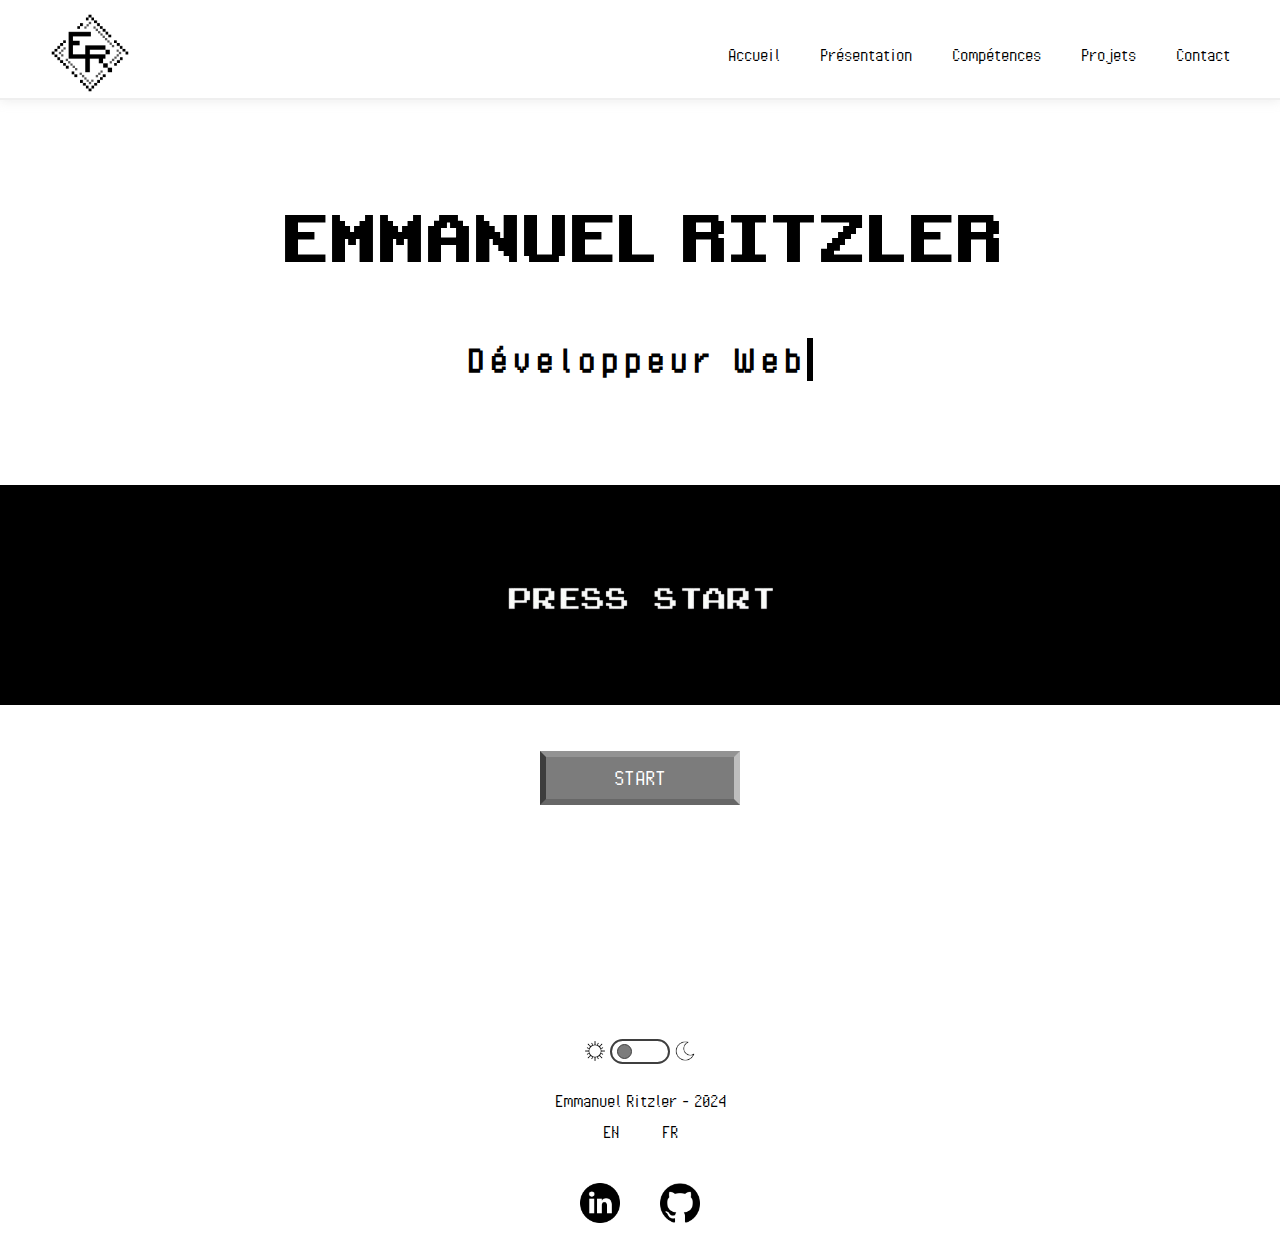
<file: index.html>
<!DOCTYPE html>
<html lang="fr" data-theme="light">
<head>
    <meta charset="UTF-8">
    <meta name="viewport" content="width=device-width, initial-scale=1.0">
    <meta property="og:title" content="Portfolio Emmanuel Ritzler"/>
    <meta property="og:image" content="Images/ER.jpg"/>
    <meta property="og:description" content="Bienvenue sur mon portfolio personnel. Je vous propose, à travers une visite interactive, un aperçu de mes compétences et de mes réalisations."/>
    <meta property="og:url" content="https://emmanuelritzler.github.io/Portfolio//">
    <meta name="author" content="Emmanuel Ritzler">
    <meta name="publish_date" property="og:publish_date" content="2024-01-10T00:00:00-0600">
    <meta property="article:published_time" content="2024-01-10T12:00:00+00:00"/>
    <title>Portfolio Emmanuel Ritzler</title>
    <link rel="shortcut icon" href="Images/favicon (2).ico" type="image/x-icon">
    <link rel="icon" href="Images/favicon (2).ico" type="image/x-icon">
    <link rel="stylesheet" href="https://cdnjs.cloudflare.com/ajax/libs/font-awesome/6.5.1/css/all.min.css" integrity="sha512-DTOQO9RWCH3ppGqcWaEA1BIZOC6xxalwEsw9c2QQeAIftl+Vegovlnee1c9QX4TctnWMn13TZye+giMm8e2LwA==" crossorigin="anonymous" referrerpolicy="no-referrer" />
    <link rel="stylesheet" href="style.css">
    <script>
        let localSto = localStorage.getItem('theme');
        let themeToSet = localSto;
        if (!localSto) {
            themeToSet = window.matchMedia('(prefers-color-scheme: dark)').matches ? 'dark' : 'light'
        };
        document.documentElement.setAttribute('data-theme', themeToSet);
    </script>
</head>
<body>
<div class="main-container">
    <div class="lightmode">
        <header class="menu">
            <div class="menu-wrap">
                <a href="index.html"><img src="Images/ER-removebg-preview.png" class="logo-img" alt="Logo" aria-label="Logo"></a>
                <input type="checkbox" id="checkbox">
                <nav>
                    <ul>
                        <a href="index.html" data-il8n="home"><li>Accueil</li></a>
                        <a href="presentation.html" data-il8n="presentation"><li>Présentation</li></a>
                        <a href="competences.html" data-il8n="skills"><li>Compétences</li></a>
                        <a href="projets.html" data-il8n="projects"><li>Projets</li></a>
                        <a href="contact.html" data-il8n="contact"><li>Contact</li></a>
                    </ul>
                </nav>
                <label for="checkbox">
                    <i class="fa fa-bars menu-icon"></i>
                </label>
            </div>
        </header>
    <main>
        <div class="banner-hero"> 
            <h1>EMMANUEL RITZLER</h1>
            <div class="typewriter">
                <h2 data-il8n="title">Développeur web</h2>
            </div>
        </div>
    </main>
    <div class="black-stripe">
        <img src="Images/game-start__1_-removebg-preview.png" alt="Press Start GIF" aria-label="Press Start GIF">
    </div>
    <div class="button-container">
        <div class="btn">
            <a href="presentation.html"><p>START</p></a>
        </div>
    </div>
    <div class="darkmode-container">
        <div class="darkmode-icon">
            <img src="Images/Darkmode Slider/lumiere.png" alt="icon sun">
            <div class="darkmode-slider" aria-label="toggle dark mode">
                <div class="darkmode-button"></div>
            </div>
            <img src="Images/Darkmode Slider/nuit.png" alt="icon moon">
        </div>
    </div>
    <footer>
        <h3>Emmanuel Ritzler - 2024</h3>
        <div class="languages">
            <a href="index.html" id="english" onclick="changeLanguage('en')">EN</a>
            <a href="index.html" id="french" onclick="changeLanguage('fr')">FR</a>
        </div>
        <div class="social-icons">
            <a href="https://www.linkedin.com/in/emmanuel-ritzler/" target="_blank"><img src="Images/linkedin.png" alt="Logo LinkedIn" aria-label="Logo LinkedIn"></a>
            <a href="https://github.com/emmanuelRitzler" target="_blank"><img src="Images/github.png" alt="Logo GitHub" aria-label="Logo GitHub"></a>
        </div>
        <script src="switchLanguage.js" defer></script>
    </footer>
</div>
</div>
<script src="./main.js"></script>
</body>
</html>
</file>
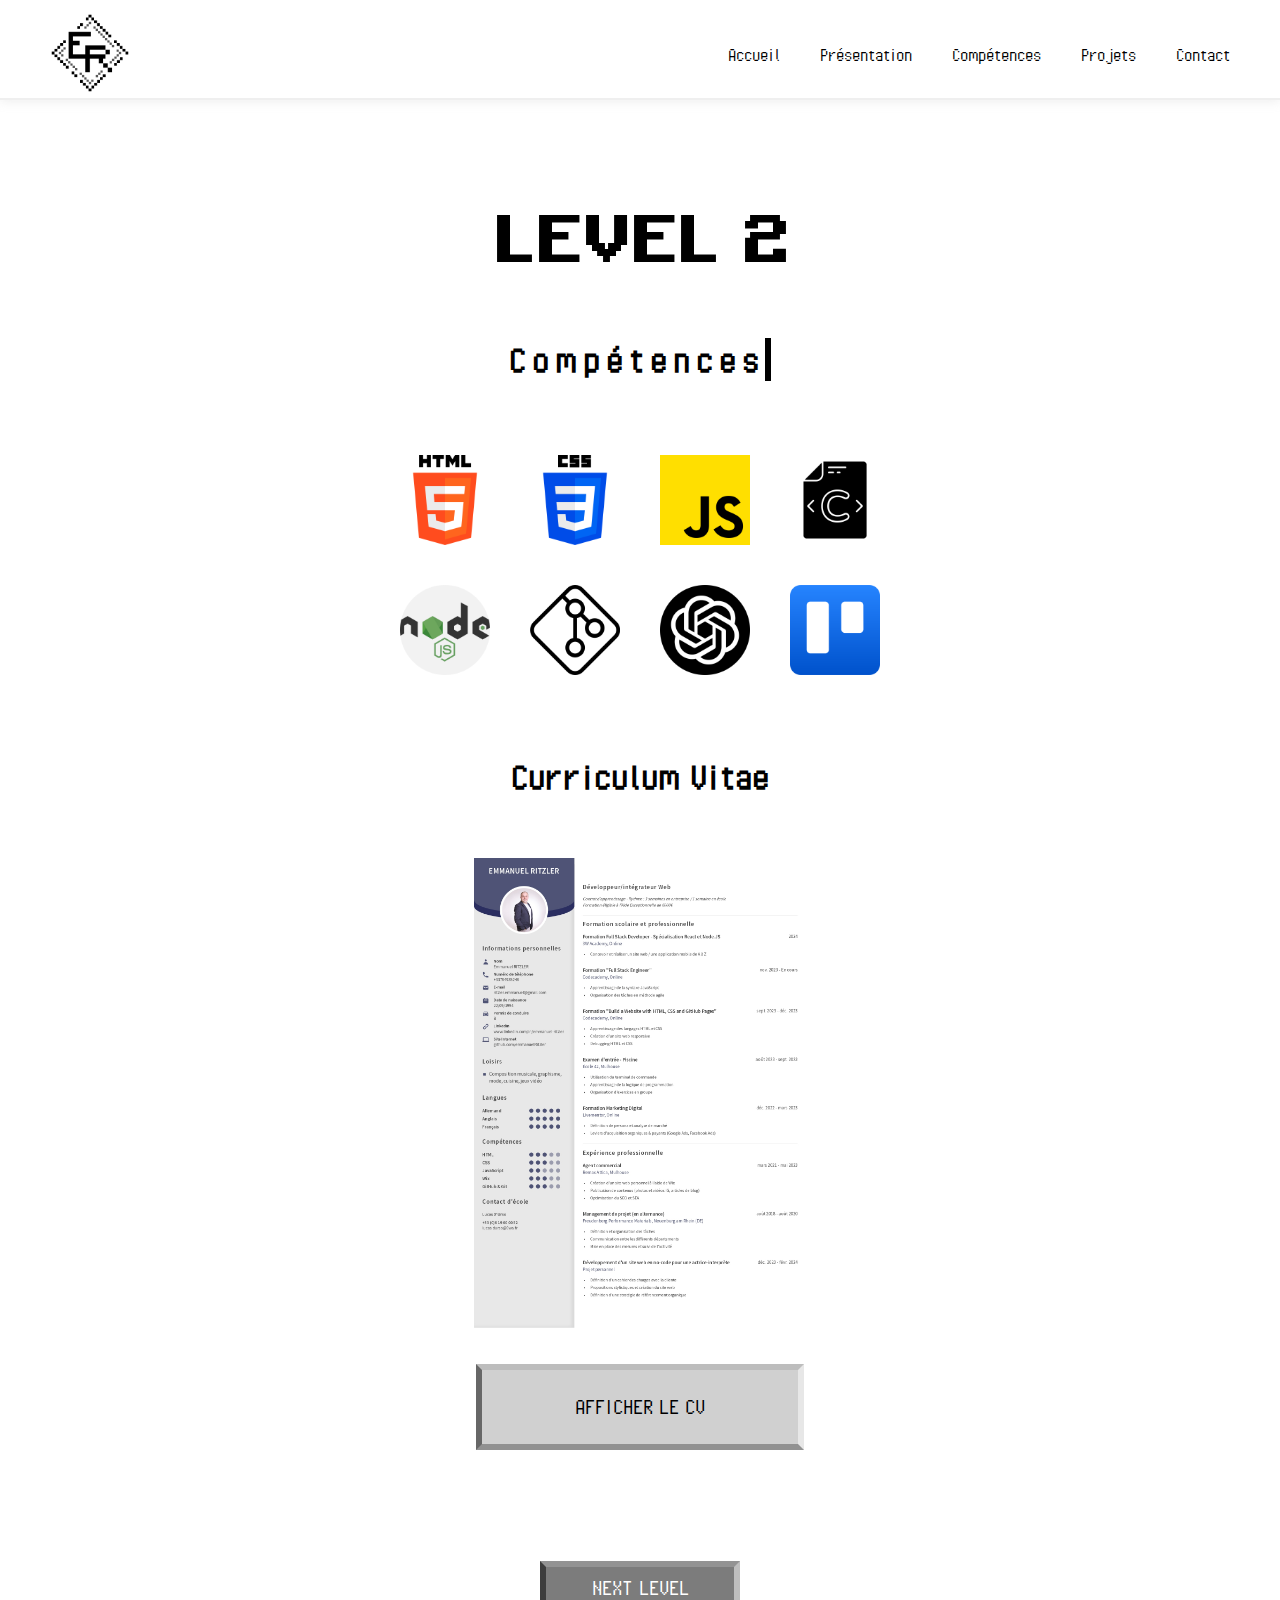
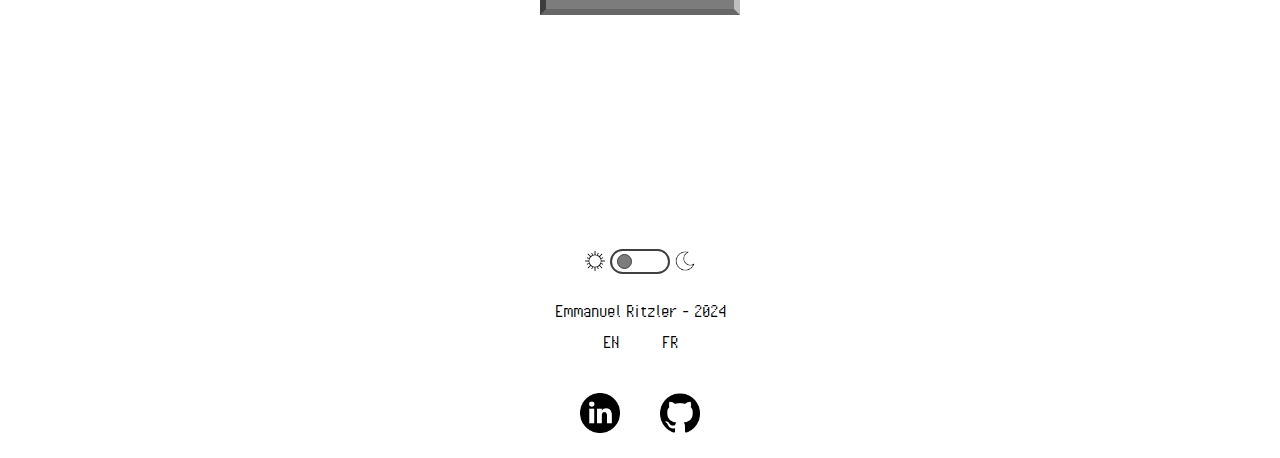
<file: competences.html>
<!DOCTYPE html>
<html lang="fr" data-theme="light">
<head>
    <meta charset="UTF-8">
    <meta name="viewport" content="width=device-width, initial-scale=1.0">
    <meta property="og:title" content="Compétences Emmanuel Ritzler"/>
    <meta property="og:image" content="Images/ER.jpg"/>
    <meta property="og:description" content="Un aperçu des mes différentes compétences en développement web ainsi qu'une présentation de mon CV."/>
    <meta property="og:url" content="https://emmanuelritzler.github.io/Portfolio/competences.html">
    <meta name="author" content="Emmanuel Ritzler">
    <meta name="publish_date" property="og:publish_date" content="2024-01-10T00:00:00-0600">
    <meta property="article:published_time" content="2024-01-10T12:00:00+00:00"/>
    <title>Compétences Emmanuel Ritzler</title>
    <link rel="shortcut icon" href="Images/favicon (2).ico" type="image/x-icon">
    <link rel="icon" href="Images/favicon (2).ico" type="image/x-icon">
    <link rel="stylesheet" href="https://cdnjs.cloudflare.com/ajax/libs/font-awesome/6.5.1/css/all.min.css" integrity="sha512-DTOQO9RWCH3ppGqcWaEA1BIZOC6xxalwEsw9c2QQeAIftl+Vegovlnee1c9QX4TctnWMn13TZye+giMm8e2LwA==" crossorigin="anonymous" referrerpolicy="no-referrer" />
    <link rel="stylesheet" href="style-competences.css">
    <script>
        let localSto = localStorage.getItem('theme');
        let themeToSet = localSto;
        if (!localSto) {
            themeToSet = window.matchMedia('(prefers-color-scheme: dark)').matches ? 'dark' : 'light'
        };
        document.documentElement.setAttribute('data-theme', themeToSet);
    </script>
</head>
<body>
    <header class="menu">
        <div class="menu-wrap">
            <a href="index.html"><img src="Images/ER-removebg-preview.png" class="logo-img" alt="Logo" aria-label="Logo"></a>
            <input type="checkbox" id="checkbox">
            <nav>
                <ul>
                    <a href="index.html" data-il8n="home"><li>Accueil</li></a>
                    <a href="presentation.html" data-il8n="presentation"><li>Présentation</li></a>
                    <a href="competences.html" data-il8n="skills"><li>Compétences</li></a>
                    <a href="projets.html" data-il8n="projects"><li>Projets</li></a>
                    <a href="contact.html" data-il8n="contact"><li>Contact</li></a>
                </ul>
            </nav>
            <label for="checkbox">
                <i class="fa fa-bars menu-icon"></i>
            </label>
        </div>
    </header>
<main>
    <div class="banner-hero"> 
        <h1>LEVEL 2</h1>
        <div class="typewriter">
            <h2 data-il8n="title-skills">Compétences</h2>
        </div>
    </div>
</main>
<section class="technologies">
    <div class="logos">
        <img src="Images/html-5.png" alt="Logo HTML 5" aria-label="Logo HTML 5">
        <img src="Images/css-3.png" alt="Logo CSS 3" aria-label="Logo CSS 3">
        <img src="Images/js.png" alt="Logo JS" aria-label="Logo JS">
        <img id="logo-c" src="Images/c-.png" alt="Logo C" aria-label="Logo C">
        <img src="Images/nodejs.png" alt="Logo Node JS" aria-label="Logo Node JS">
        <img id="logo-git" src="Images/git.png" alt="Logo Git" aria-label="Logo Git">
        <img src="Images/chatgpt.png" alt="Logo ChatGPT" aria-label="Logo ChatGPT">
        <img src="Images/trello.png" alt="Logo Trello" aria-label="Logo Trello">
    </div>
</section>
<section class="cv">
    <div class="school">
        <h3>Curriculum Vitae</h3>
        <div class="cv-container">
            <div class="cv-grid">
                <img src="Images/CV Emmanuel Ritzler_page-0001.jpg" alt="CV Emmanuel Ritzler" aria-label="CV Emmanuel Ritzler">
                <div class="btn-cv">
                    <a href="Images/CV Emmanuel Ritzler.pdf" target="_blank"><p data-il8n="display-cv">AFFICHER LE CV</p></a>
                </div>
            </div>
        </div>
    </div>
</section>
<div class="button-container">
    <div class="btn">
        <a href="projets.html"><p>NEXT LEVEL</p></a>
    </div>
</div>
<div class="darkmode-container">
    <div class="darkmode-icon">
        <img src="Images/Darkmode Slider/lumiere.png" alt="icon sun">
        <div class="darkmode-slider" aria-label="toggle dark mode">
            <div class="darkmode-button"></div>
        </div>
        <img src="Images/Darkmode Slider/nuit.png" alt="icon moon">
    </div>
</div>
<footer>
    <h3>Emmanuel Ritzler - 2024</h3>
    <div class="languages">
        <a href="competences.html" id="english" onclick="changeLanguage('en')">EN</a>
        <a href="competences.html" id="french" onclick="changeLanguage('fr')">FR</a>
    </div>
    <div class="social-icons">
        <a href="https://www.linkedin.com/in/emmanuel-ritzler/" target="_blank"><img src="Images/linkedin.png" alt="Logo LinkedIn" aria-label="Logo LinkedIn"></a>
        <a href="https://github.com/emmanuelRitzler" target="_blank"><img src="Images/github.png" alt="Logo GitHub" aria-label="Logo GitHub"></a>
    </div>
    <script src="switchLanguage.js" defer></script>
</footer>
<script src="./main.js"></script>
</body>
</html>
</file>
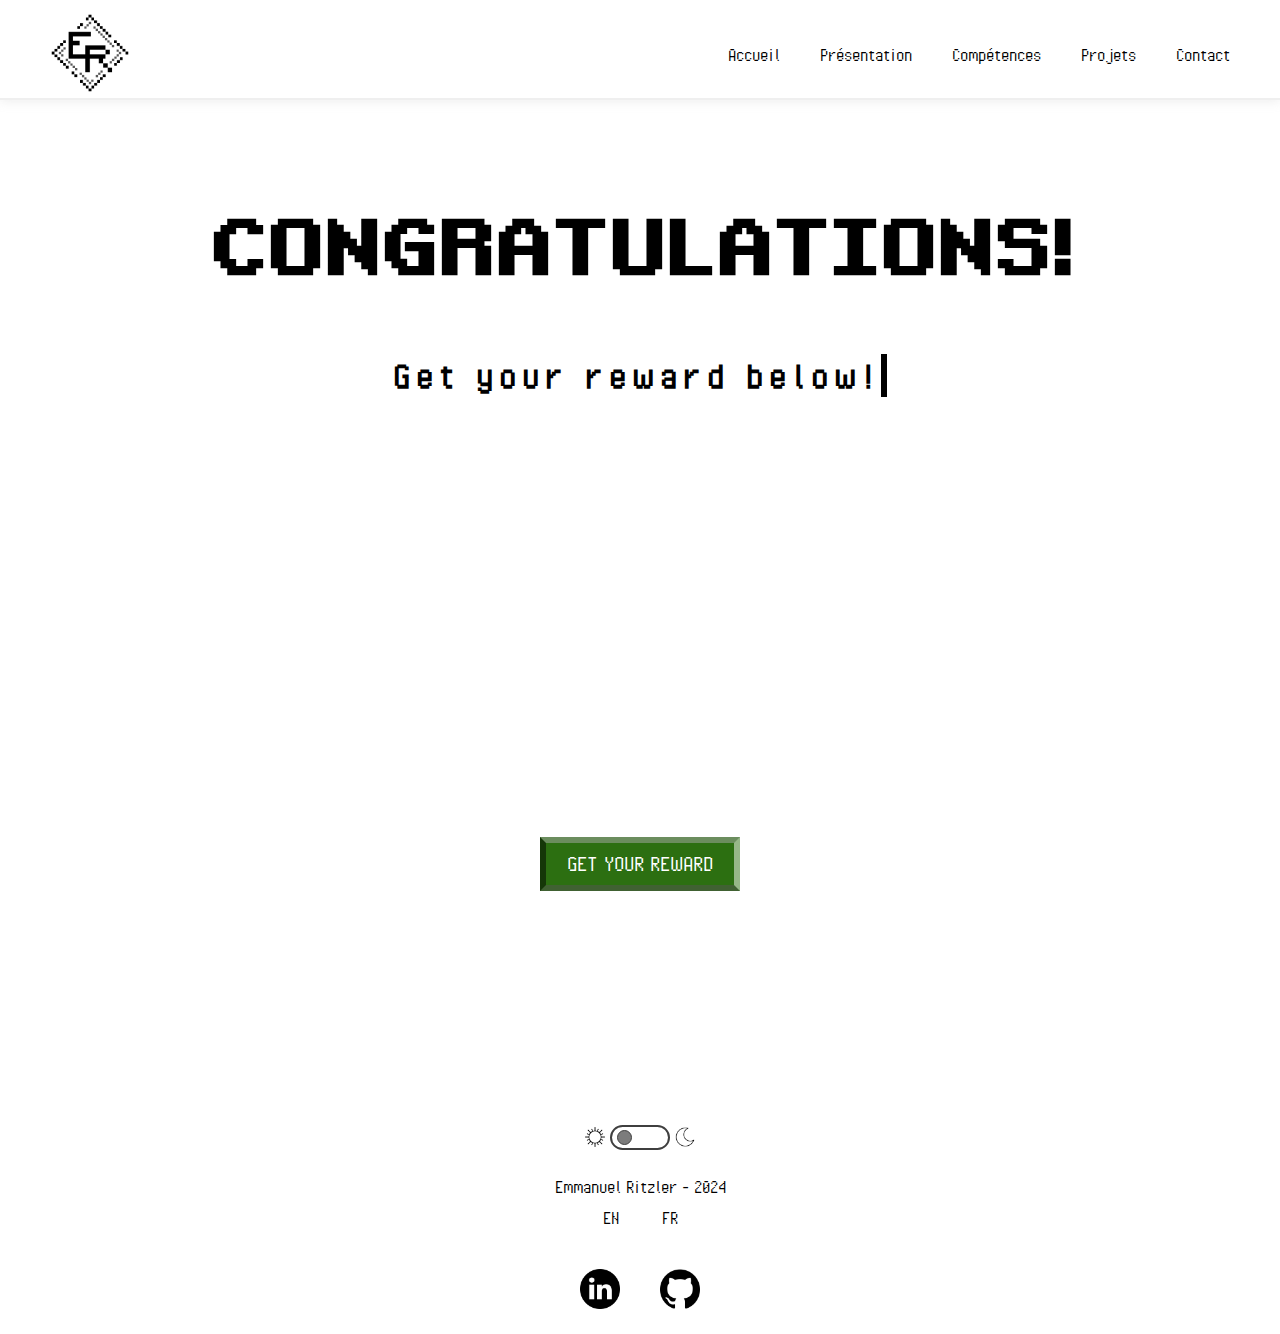
<file: contact.html>
<!DOCTYPE html>
<html lang="fr" data-theme="light">
<head>
    <meta charset="UTF-8">
    <meta name="viewport" content="width=device-width, initial-scale=1.0">
    <meta property="og:title" content="Contact Emmanuel Ritzler"/>
    <meta property="og:image" content="Images/ER.jpg"/>
    <meta property="og:description" content="Contactez-moi pour tout vos projets web!"/>
    <meta property="og:url" content="https://emmanuelritzler.github.io/Portfolio/contact.html">
    <meta name="author" content="Emmanuel Ritzler">
    <meta name="publish_date" property="og:publish_date" content="2024-01-10T00:00:00-0600">
    <meta property="article:published_time" content="2024-01-10T12:00:00+00:00"/>
    <title>Contact Emmanuel Ritzler</title>
    <link rel="shortcut icon" href="Images/favicon (2).ico" type="image/x-icon">
    <link rel="icon" href="Images/favicon (2).ico" type="image/x-icon">
    <link rel="stylesheet" href="https://cdnjs.cloudflare.com/ajax/libs/font-awesome/6.5.1/css/all.min.css" integrity="sha512-DTOQO9RWCH3ppGqcWaEA1BIZOC6xxalwEsw9c2QQeAIftl+Vegovlnee1c9QX4TctnWMn13TZye+giMm8e2LwA==" crossorigin="anonymous" referrerpolicy="no-referrer" />
    <link rel="stylesheet" href="style-contact.css">
    <script>
        let localSto = localStorage.getItem('theme');
        let themeToSet = localSto;
        if (!localSto) {
            themeToSet = window.matchMedia('(prefers-color-scheme: dark)').matches ? 'dark' : 'light'
        };
        document.documentElement.setAttribute('data-theme', themeToSet);
    </script>
</head>
<body>
    <header class="menu">
        <div class="menu-wrap">
            <a href="index.html"><img src="Images/ER-removebg-preview.png" class="logo-img" alt="Logo" aria-label="Logo"></a>
            <input type="checkbox" id="checkbox">
            <nav>
                <ul>
                    <a href="index.html" data-il8n="home"><li>Accueil</li></a>
                    <a href="presentation.html" data-il8n="presentation"><li>Présentation</li></a>
                    <a href="competences.html" data-il8n="skills"><li>Compétences</li></a>
                    <a href="projets.html" data-il8n="projects"><li>Projets</li></a>
                    <a href="contact.html" data-il8n="contact"><li>Contact</li></a>
                </ul>
            </nav>
            <label class="menu-mobile" for="checkbox">
                <i class="fa fa-bars menu-icon"></i>
            </label>
        </div>
    </header>
<main>
    <div class="banner-hero"> 
        <h1>CONGRATULATIONS!</h1>
        <div class="typewriter">
            <h2>Get your reward below!</h2>
        </div>
    </div>
    <div class="gif" style="width:500px;height:400px;padding-bottom:10px;position:relative;"><iframe src="https://giphy.com/embed/zwb4AvXN67p6SlvbIW" width="100%" height="100%" style="position:absolute" frameborder="0" class="giphy-embed" allow="autoplay; fullscreen"></iframe></div>
</main>

<div class="button-container">
    <input type="checkbox" id="checkbox-reward">
    <div class="phone-number">
        <p data-il8n="text-reward">Prendre un rendez-vous</p>
        <p>+33 7 84 93 52 48</p>
    </div>
    <label class="reward" for="checkbox-reward">
        <div class="btn">
            <p>GET YOUR REWARD</p>
        </div>
    </label>
</div>
<div class="darkmode-container">
    <div class="darkmode-icon">
        <img src="Images/Darkmode Slider/lumiere.png" alt="icon sun">
        <div class="darkmode-slider" aria-label="toggle dark mode">
            <div class="darkmode-button"></div>
        </div>
        <img src="Images/Darkmode Slider/nuit.png" alt="icon moon">
    </div>
</div>
<footer>
    <h3>Emmanuel Ritzler - 2024</h3>
    <div class="languages">
        <a href="contact.html" id="english" onclick="changeLanguage('en')">EN</a>
        <a href="contact.html" id="french" onclick="changeLanguage('fr')">FR</a>
    </div>
    <div class="social-icons">
        <a href="https://www.linkedin.com/in/emmanuel-ritzler/" target="_blank"><img src="Images/linkedin.png" alt="Logo LinkedIn" aria-label="Logo LinkedIn"></a>
        <a href="https://github.com/emmanuelRitzler" target="_blank"><img src="Images/github.png" alt="Logo GitHub" aria-label="Logo GitHub"></a>
    </div>
    <script src="switchLanguage.js" defer></script>
</footer>
<script src="./main.js"></script>
</body>
</html>
</file>
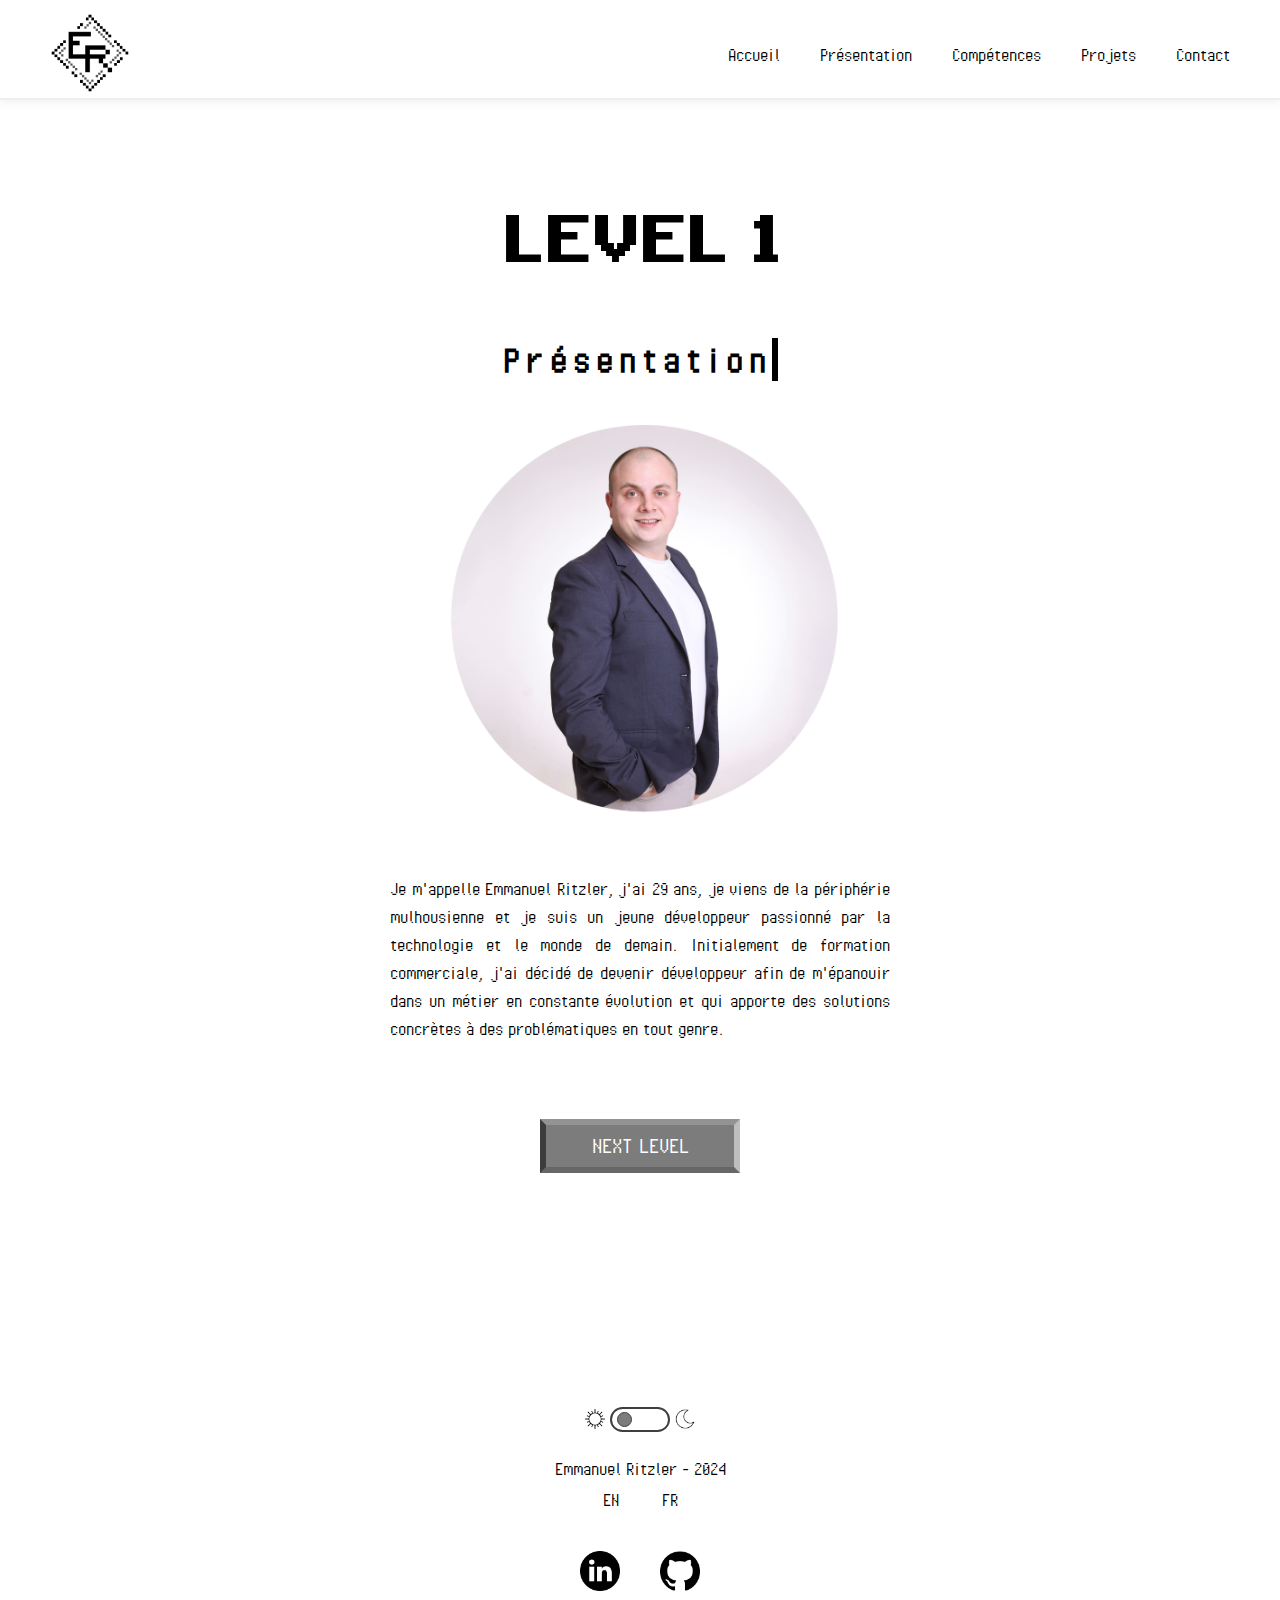
<file: presentation.html>
<!DOCTYPE html>
<html lang="fr" data-theme="light">
<head>
    <meta charset="UTF-8">
    <meta name="viewport" content="width=device-width, initial-scale=1.0">
    <meta property="og:title" content="Présentation Emmanuel Ritzler"/>
    <meta property="og:image" content="Images/ER.jpg"/>
    <meta property="og:description" content="Une présentation de ma personne, mon parcours et mes motivations en tant que développeur web."/>
    <meta property="og:url" content="https://emmanuelritzler.github.io/Portfolio/presentation.html">
    <meta name="author" content="Emmanuel Ritzler">
    <meta name="publish_date" property="og:publish_date" content="2024-01-10T00:00:00-0600">
    <meta property="article:published_time" content="2024-01-10T12:00:00+00:00"/>
    <title>Présentation Emmanuel Ritzler</title>
    <link rel="shortcut icon" href="Images/favicon (2).ico" type="image/x-icon">
    <link rel="icon" href="Images/favicon (2).ico" type="image/x-icon">
    <link rel="stylesheet" href="https://cdnjs.cloudflare.com/ajax/libs/font-awesome/6.5.1/css/all.min.css" integrity="sha512-DTOQO9RWCH3ppGqcWaEA1BIZOC6xxalwEsw9c2QQeAIftl+Vegovlnee1c9QX4TctnWMn13TZye+giMm8e2LwA==" crossorigin="anonymous" referrerpolicy="no-referrer" />
    <link rel="stylesheet" href="style-presentation.css">
    <script>
        let localSto = localStorage.getItem('theme');
        let themeToSet = localSto;
        if (!localSto) {
            themeToSet = window.matchMedia('(prefers-color-scheme: dark)').matches ? 'dark' : 'light'
        };
        document.documentElement.setAttribute('data-theme', themeToSet);
    </script>
</head>
<body>
    <header class="menu">
        <div class="menu-wrap">
            <a href="index.html"><img src="Images/ER-removebg-preview.png" class="logo-img" alt="Logo" aria-label="Logo"></a>
            <input type="checkbox" id="checkbox">
            <nav>
                <ul>
                    <a href="index.html" data-il8n="home"><li>Accueil</li></a>
                    <a href="presentation.html" data-il8n="presentation"><li>Présentation</li></a>
                    <a href="competences.html" data-il8n="skills"><li>Compétences</li></a>
                    <a href="projets.html" data-il8n="projects"><li>Projets</li></a>
                    <a href="contact.html" data-il8n="contact"><li>Contact</li></a>
                </ul>
            </nav>
            <label for="checkbox">
                <i class="fa fa-bars menu-icon"></i>
            </label>
        </div>
    </header>
<main>
    <div class="banner-hero"> 
        <h1>LEVEL 1</h1>
        <div class="typewriter">
            <h2 data-il8n="title-presentation">Présentation</h2>
        </div>
    </div>
</main>
<section class="presentation">
    <div class="photo-banner">
        <img src="Images/Manu_Arrondi.png" alt="Photo de profil" aria-label="Photo de profil">
    </div>
    <div class="text-presentation">
        <p data-il8n="presentation-text">Je m'appelle Emmanuel Ritzler, j'ai 29 ans, je viens de la périphérie mulhousienne et je suis un jeune développeur passionné par la technologie et le monde de demain. Initialement de formation commerciale, j'ai décidé de devenir développeur afin de m'épanouir dans un métier en constante évolution et qui apporte des solutions concrètes à des problématiques en tout genre.</p>
    </div>
</section>
<div class="button-container">
    <div class="btn">
        <a href="competences.html"><p>NEXT LEVEL</p></a>
    </div>
</div>
<div class="darkmode-container">
    <div class="darkmode-icon">
        <img src="Images/Darkmode Slider/lumiere.png" alt="icon sun">
        <div class="darkmode-slider" aria-label="toggle dark mode">
            <div class="darkmode-button"></div>
        </div>
        <img src="Images/Darkmode Slider/nuit.png" alt="icon moon">
    </div>
</div>
<footer>
    <h3>Emmanuel Ritzler - 2024</h3>
    <div class="languages">
        <a href="presentation.html" id="english" onclick="changeLanguage('en')">EN</a>
        <a href="presentation.html" id="french" onclick="changeLanguage('fr')">FR</a>
    </div>
    <div class="social-icons">
        <a href="https://www.linkedin.com/in/emmanuel-ritzler/" target="_blank"><img src="Images/linkedin.png" alt="Logo LinkedIn" aria-label="Logo LinkedIn"></a>
        <a href="https://github.com/emmanuelRitzler" target="_blank"><img src="Images/github.png" alt="Logo GitHub" aria-label="Logo GitHub"></a>
    </div>
    <script src="switchLanguage.js" defer></script>
</footer>
<script src="./main.js"></script>
</body>
</html>
</file>
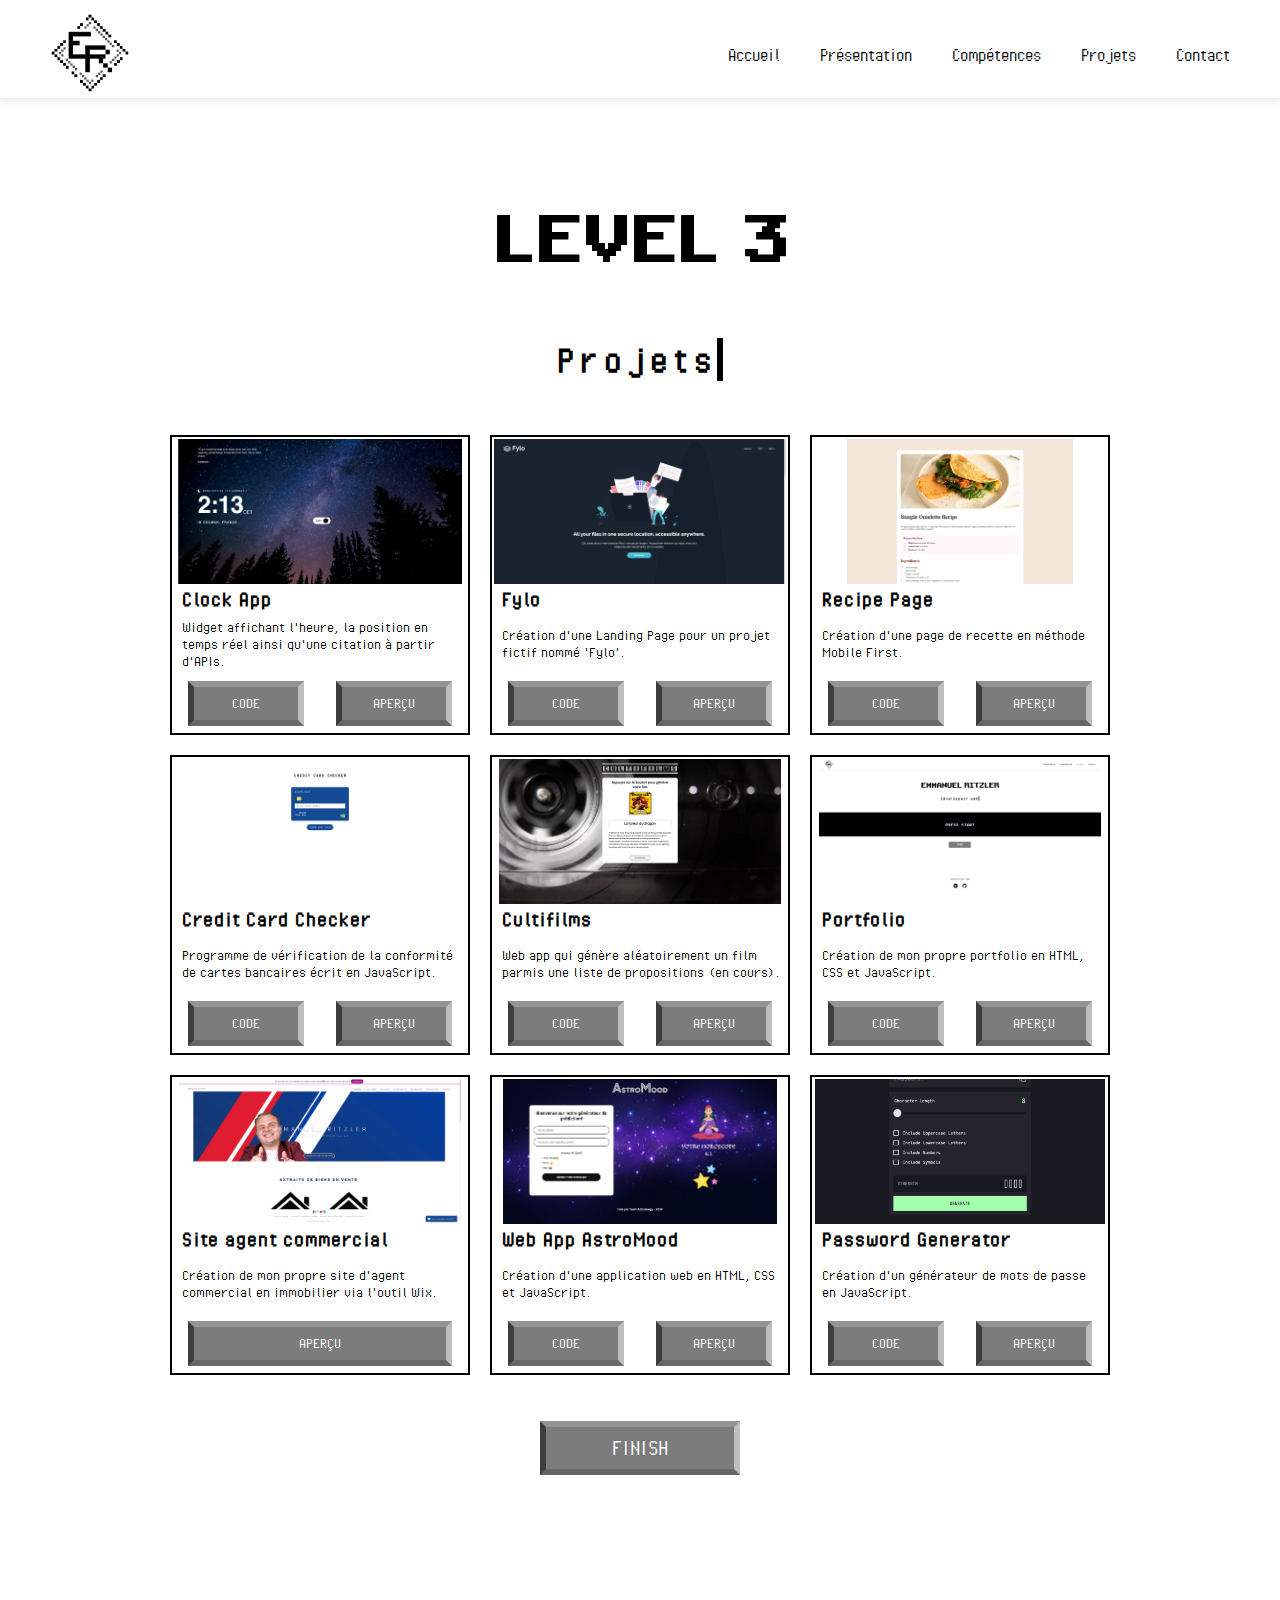
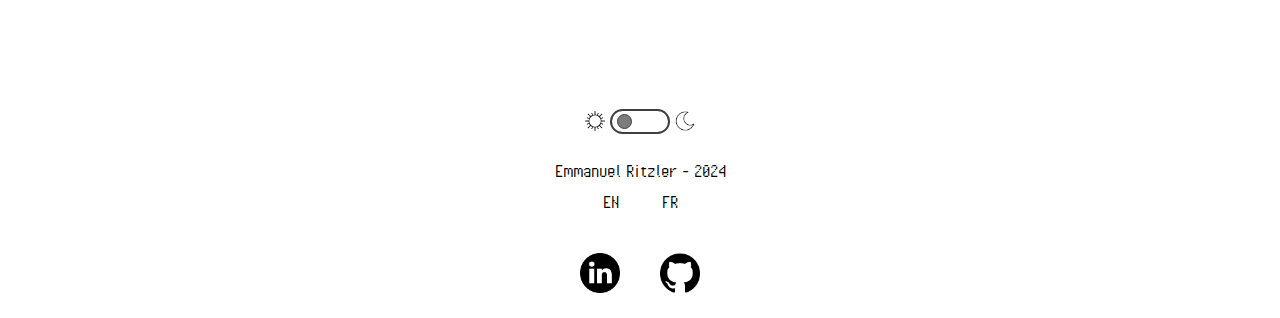
<file: projets.html>
<!DOCTYPE html>
<html lang="fr" data-theme="light">
<head>
    <meta charset="UTF-8">
    <meta name="viewport" content="width=device-width, initial-scale=1.0">
    <meta property="og:title" content="Portfolio Emmanuel Ritzler"/>
    <meta property="og:image" content="Images/ER.jpg"/>
    <meta property="og:description" content="Un aperçu des différents projets que j'ai pu réaliser."/>
    <meta property="og:url" content="https://emmanuelritzler.github.io/Portfolio/projets.html">
    <meta name="author" content="Emmanuel Ritzler">
    <meta name="publish_date" property="og:publish_date" content="2024-01-10T00:00:00-0600">
    <meta property="article:published_time" content="2024-01-10T12:00:00+00:00"/>
    <title>Projets Emmanuel Ritzler</title>
    <link rel="shortcut icon" href="Images/favicon (2).ico" type="image/x-icon">
    <link rel="icon" href="Images/favicon (2).ico" type="image/x-icon">
    <link rel="stylesheet" href="https://cdnjs.cloudflare.com/ajax/libs/font-awesome/6.5.1/css/all.min.css" integrity="sha512-DTOQO9RWCH3ppGqcWaEA1BIZOC6xxalwEsw9c2QQeAIftl+Vegovlnee1c9QX4TctnWMn13TZye+giMm8e2LwA==" crossorigin="anonymous" referrerpolicy="no-referrer" />
    <link rel="stylesheet" href="style-projets.css">
    <script>
        let localSto = localStorage.getItem('theme');
        let themeToSet = localSto;
        if (!localSto) {
            themeToSet = window.matchMedia('(prefers-color-scheme: dark)').matches ? 'dark' : 'light'
        };
        document.documentElement.setAttribute('data-theme', themeToSet);
    </script>
</head>
<body>
    <header class="menu">
        <div class="menu-wrap">
            <a href="index.html"><img src="Images/ER-removebg-preview.png" class="logo-img" alt="Logo" aria-label="Logo"></a>
            <input type="checkbox" id="checkbox">
            <nav>
                <ul>
                    <a href="index.html" data-il8n="home"><li>Accueil</li></a>
                    <a href="presentation.html" data-il8n="presentation"><li>Présentation</li></a>
                    <a href="competences.html" data-il8n="skills"><li>Compétences</li></a>
                    <a href="projets.html" data-il8n="projects"><li>Projets</li></a>
                    <a href="contact.html" data-il8n="contact"><li>Contact</li></a>
                </ul>
            </nav>
            <label for="checkbox">
                <i class="fa fa-bars menu-icon"></i>
            </label>
        </div>
    </header>
<main>
    <div class="banner-hero"> 
        <h1>LEVEL 3</h1>
        <div class="typewriter">
            <h2 data-il8n="title-project">Projets</h2>
        </div>
    </div>
</main>
<section>
    <div class="projects">
        <div class="grid-projects">
            <div class="project-1">
                <img src="Images/screenshot_clock_app.jpeg" alt="Screenshot Clock App" aria-label="Screenshot Clock App">
                <h3>Clock App</h3>
                <p data-il8n="description-project-1">Widget affichant l'heure, la position en temps réel ainsi qu'une citation à partir d'APIs.</p>
                <div class="code-preview-grid">
                    <a href="https://github.com/emmanuelRitzler/clock-app" target="_blank" class="btn-code">CODE</a>
                    <a href="https://emmanuelritzler.github.io/clock-app/" target="_blank" class="btn-preview" data-il8n="preview">APERÇU</a>
                </div>
            </div>
            <div class="project-2">
                <img src="Images/screenshot-fylo.jpeg" alt="Screenshot page Fylo" aria-label="Screenshot page Fylo">
                <h3>Fylo</h3>
                <p data-il8n="description-project-2">Création d'une Landing Page pour un projet fictif nommé 'Fylo'.</p>
                <div class="code-preview-grid">
                    <a href="https://github.com/emmanuelRitzler/fylo-landing-page" target="_blank" class="btn-code">CODE</a>
                    <a href="https://emmanuelritzler.github.io/fylo-landing-page/" target="_blank" class="btn-preview" data-il8n="preview">APERÇU</a>
                </div>
            </div>
            <div class="project-3">
                <img src="Images/Screenshot 2024-02-02 16.09.16.png" alt="Screenshot Page Recette" aria-label="Screenshot Page Recette">
                <h3>Recipe Page</h3>
                <p data-il8n="description-project-3">Création d'une page de recette en méthode Mobile First.</p>
                <div class="code-preview-grid">
                    <a href="https://github.com/emmanuelRitzler/recipe-page" target="_blank" class="btn-code">CODE</a>
                    <a href="https://emmanuelritzler.github.io/recipe-page/" target="_blank" class="btn-preview" data-il8n="preview">APERÇU</a>
                </div>
            </div>
            <div class="project-4">
                <img src="Images/screenshot-credit-card.jpeg" alt="Page Credit Card Checker" aria-label="Page Credit Card Checker">
                <h3>Credit Card Checker</h3>
                <p data-il8n="description-project-4">Programme de vérification de la conformité de cartes bancaires écrit en JavaScript.</p>
                <div class="code-preview-grid">
                    <a href="https://github.com/emmanuelRitzler/Credit-Card-Checker" target="_blank" class="btn-code">CODE</a>
                    <a href="https://emmanuelritzler.github.io/Credit-Card-Checker/" target="_blank" class="btn-preview" data-il8n="preview">APERÇU</a>
                </div>
            </div>
            <div class="project-5">
                <img src="Images/screenshot_cultifilms.jpeg" alt="Screenshot Cultifilms" aria-label="Screenshot Cultifilms">
                <h3>Cultifilms</h3>
                <p data-il8n="description-project-5">Web app qui génère aléatoirement un film parmis une liste de propositions (en cours).</p>
                <div class="code-preview-grid">
                    <a href="https://github.com/emmanuelRitzler/cultifilms" target="_blank" class="btn-code">CODE</a>
                    <a href="https://cultifilms.vercel.app/" target="_blank" class="btn-preview" data-il8n="preview">APERÇU</a>
                </div>
            </div>
            <div class="project-6">
                <img src="Images/Screenshot 2024-01-09 11.15.57.png" alt="Screenshot Portfolio Emmanuel Ritzler" aria-label="Screenshot Portfolio Emmanuel Ritzler">
                <h3>Portfolio</h3>
                <p data-il8n="description-project-6">Création de mon propre portfolio en HTML, CSS et JavaScript.</p>
                <div class="code-preview-grid">
                    <a href="https://github.com/emmanuelRitzler/Portfolio" target="_blank" class="btn-code">CODE</a>
                    <a href="https://emmanuelritzler.github.io/Portfolio/" target="_blank" class="btn-preview" data-il8n="preview">APERÇU</a>
                </div>
            </div>
            <div class="project-7">
                <img src="Images/Screenshot 2024-01-14 15.02.16.png" alt="Screenshot Site Agent commercial en immobilier" aria-label="Screenshot Site Agent commercial en immobilier">
                <h3 data-il8n="realestate-website">Site agent commercial</h3>
                <p data-il8n="description-project-7">Création de mon propre site d'agent commercial en immobilier via l'outil Wix.</p>
                <a href="https://emmanuelritzler.wixsite.com/remaxattica" target="_blank" class="btn-code" data-il8n="preview">APERÇU</a>
            </div>
            <div class="project-8">
                <img src="Images/Screenshot 2024-01-19 18.17.57 (1).png" alt="Screenshot Web App AstroMood" aria-label="Screenshot Web App AstroMood">
                <h3>Web App AstroMood</h3>
                <p data-il8n="description-project-8">Création d'une application web en HTML, CSS et JavaScript.</p>
                <div class="code-preview-grid">
                    <a href="https://github.com/emmanuelRitzler/Astromood" target="_blank" class="btn-code">CODE</a>
                    <a href="https://emmanuelritzler.github.io/Astromood/" target="_blank" class="btn-preview" data-il8n="preview">APERÇU</a>
                </div>
            </div>
            <div class="project-9">
                <img src="Images/pw-generator.jpg" alt="Screenshot Web App AstroMood" aria-label="Screenshot Web App AstroMood">
                <h3>Password Generator</h3>
                <p data-il8n="description-project-9">Création d'un générateur de mots de passe en JavaScript.</p>
                <div class="code-preview-grid">
                    <a href="https://github.com/emmanuelRitzler/Password-generator" target="_blank" class="btn-code">CODE</a>
                    <a href="https://emmanuelritzler.github.io/Password-generator/" target="_blank" class="btn-preview" data-il8n="preview">APERÇU</a>
                </div>
            </div>
        </div>
    </div>
</section>
<div class="button-container">
    <div class="btn">
        <a href="contact.html"><p>FINISH</p></a>
    </div>
</div>
<div class="darkmode-container">
    <div class="darkmode-icon">
        <img src="Images/Darkmode Slider/lumiere.png" alt="icon sun">
        <div class="darkmode-slider" aria-label="toggle dark mode">
            <div class="darkmode-button"></div>
        </div>
        <img src="Images/Darkmode Slider/nuit.png" alt="icon moon">
    </div>
</div>
<footer>
    <h3>Emmanuel Ritzler - 2024</h3>
    <div class="languages">
        <a href="projets.html" id="english" onclick="changeLanguage('en')">EN</a>
        <a href="projets.html" id="french" onclick="changeLanguage('fr')">FR</a>
    </div>
    <div class="social-icons">
        <a href="https://www.linkedin.com/in/emmanuel-ritzler/" target="_blank"><img src="Images/linkedin.png" alt="Logo LinkedIn" aria-label="Logo LinkedIn"></a>
        <a href="https://github.com/emmanuelRitzler" target="_blank"><img src="Images/github.png" alt="Logo GitHub" aria-label="Logo GitHub"></a>
    </div>
    <script src="switchLanguage.js" defer></script>
</footer>
<script src="./main.js"></script>
</body>
</html>
</file>
<file: style.css>
* {
    font-size: 16px;
    margin: 0;
    padding: 0;
    box-sizing: border-box;
}

h1 {
    color: var(--primary-text);
}

h2 {
    color: var(--primary-text);
}

h3 {
    color: var(--primary-text);
}

body {
    background-color: var(--page-bg);
    transition: background-color 0.5s ease;
}

@font-face {
    font-family: PixelOperator;
    src: url(Fonts/PixelOperator.ttf);
}

@font-face {
    font-family: RetroGaming;
    src: url(Fonts/Retro\ Gaming.ttf);
}

:root[data-theme="light"] {

    --page-bg: #fff;

    --border-bottom: 2px rgba(188, 188, 188, 0.241) solid;
    --box-shadow: 0px 2px 10px rgba(177, 176, 176, 0.204);

    --primary-text: black;
    --button-text: #fff;
    --nav-text-mobile: lightgray;

    --logo-color: invert(0);
    --nav-hover-color: rgb(144, 144, 144);
    --nav-bg-mobile: rgb(0, 0, 0);
    --menu-color: black;

    --typewriter-color: .15em solid rgb(0, 0, 0);
    --border-color-typewriter: black;

    --black-stripe-img: invert(0);
    --stripe-color: black;

    --button-color: #7c7c7c;
    --button-color-hover: #BCBCBC;
    --button-border-bottom: 6px inset rgba(0,0,0,.5);
    --button-border-left: 6px inset rgba(0,0,0,.5);
    --button-border-right: 6px inset rgba(255,255,255,.5);
    --button-border-top: 6px inset rgba(255,255,255,.5);

    --darkmode-slider-border: 2px rgba(0, 0, 0, 0.752) solid;
    --darkmode-button-color: #7C7C7C;
    --darkmode-button-border: 1.5px #404040 solid;
    
    --slider-button-pos: flex-start;

    --language-option: black;

    --social-media-color: invert(0);
}

:root[data-theme="dark"] {

    --page-bg: #000000;

    --border-bottom: 2px rgba(188, 188, 188, 0.241) solid;
    --box-shadow: 0px 2px 0px white;

    --primary-text: rgb(255, 255, 255);
    --button-text: #000000;
    --nav-text-mobile: rgb(255, 255, 255);

    --logo-color: invert(1);
    --nav-hover-color: rgb(144, 144, 144);
    --nav-bg-mobile: rgb(0, 0, 0);
    --menu-color: white;

    --typewriter-color: .15em solid rgb(255, 255, 255);
    --border-color-typewriter: white;

    --black-stripe-img: invert(1);
    --stripe-color: white;

    --button-color: #d0d0d0;
    --button-color-hover: #a6a6a6;
    --button-border-bottom: 6px inset rgba(0,0,0,.5);
    --button-border-left: 6px inset rgba(0,0,0,.5);
    --button-border-right: 6px inset rgba(255,255,255,.5);
    --button-border-top: 6px inset rgba(255,255,255,.5);

    --darkmode-slider-border: 2px rgb(255, 255, 255) solid;
    --darkmode-button-color: #bebebe;
    --darkmode-button-border: 1.5px #404040 solid;

    --slider-button-pos: end;

    --language-option: white;

    --social-media-color: invert(1);
}

/* HEADER */

.lightmode {

    header.menu {
        width: auto;
        height: 100px;
        border-bottom: var(--border-bottom);
        padding: 0px 50px;
        box-shadow: var(--box-shadow);
    }

    .menu-wrap {
        height: 100px;
        display: flex;
        justify-content: space-between;
        align-items: center;
    }

    header img {
        height: 80px;
        width: 80px;
        object-fit: contain;
        filter: var(--logo-color);
    }

    nav {
        display: flex;
        justify-content: space-between;
    }

    nav ul {
        display: flex;
        list-style: none;
        font-family: PixelOperator, sans-serif;
    }

    nav li {
        padding-left: 40px;
        font-size: 1.4rem;
    }

    nav a {
        height: 100px;
        text-decoration: none;
        color: var(--primary-text);
        display: flex;
        align-items: center;
        padding-left: 40px;

        &:hover {
            color: var(--nav-hover-color);
        }
    }

    .menu-icon {
        display: none;
    }

    #checkbox {
        display: none;
    }

    label {
        display: none;
    }

    @media only screen and (max-width: 965px) {
        header img {
            height: 60px;
            width: 60px;
        }
        .menu-icon {
            display: flex;
            font-size: 2.6rem;
            align-items: center;
        }
        .logo-img {
            display: flex;
            align-items: center;
        }
        header.menu {
            padding: 0 30px;
        }
        nav {
            position: absolute;
            background-color: var(--nav-bg-mobile);
            top: 100px;
            left: 0;
            width: 100%;
        }
        nav ul {
            display: inline;
            list-style-type: none;
            max-height: 0;
            overflow: hidden;
            transition: all 0.5s;
        }
        nav ul li {
            padding: 0 15px;
        }
        nav a {
            display: inline-block;
            height: auto;
            width: 100%;
            padding: 12px 20px;
            color: var(--nav-text-mobile);
            text-decoration: none;
            text-align: left;

            &:hover,
            &:focus {
                color: rgb(144, 144, 144);
            }
        }
        #checkbox {
            display: none;
        }
        #checkbox:checked ~ nav ul {
            max-height: 300px;
            padding: 15px 0;
            transition: all 0.5s;
            margin-bottom: 20px;
        }
        label {
            display: flex;
            color: var(--menu-color);
        }
    } 
}

/* MAIN BANNER */

.banner-hero {
    text-align: center;
    margin: 100px 0px;
}

.banner-hero h1 {
    font-family: RetroGaming, sans-serif;
    font-size: 3.8rem;
    margin-bottom: 60px;
}

.banner-hero h2 {
    font-family: PixelOperator, sans-serif;
    font-size: 2.5rem;
    width: auto;
    display: inline-block;
}

.typewriter {
    display: inline-block;
}

.typewriter h2 {
    overflow: hidden;
    border-right: var(--typewriter-color);
    white-space: nowrap;
    margin: 0 auto;
    letter-spacing: .15em;
    animation: 
      typing 2.5s steps(40, end),
      blink-caret .75s step-end infinite;
}
  
  /* The typing effect */
  @keyframes typing {
    from { width: 0 }
    to { width: 100% }
}
  
  /* The typewriter cursor effect */
  @keyframes blink-caret {
    from, to { border-color: transparent }
    50% { border-color: var(--border-color-typewriter); }
}

@media only screen and (max-width: 425px) {
    .banner-hero h1 {
        font-size: 3rem;
    }
    .banner-hero h2 {
        font-size: 2rem;
    }
}

/* Press Start */

.black-stripe {
    width: auto;
    height: 220px;
    background-color: var(--stripe-color);
    display: flex;
    justify-content: center;
    align-items: center;
}

.black-stripe img {
    width: 320px;
    filter: var(--black-stripe-img);
}

.btn {
    text-align: center;
    font-family: PixelOperator, sans-serif;
	background: var(--button-color);
	border-bottom: var(--button-border-bottom);
	border-left: var(--button-border-left);
	border-right: var(--button-border-right);
	border-top: var(--button-border-top);
	box-sizing: border-box;
	color: var(--button-text);
	cursor: pointer;
	display: inline-block;
	font-size: 4.2rem;
	margin: 1rem;
	min-width: 200px;
	padding: .5rem;
	text-transform: uppercase;
	width: auto;
	
	&:focus,
	&:hover {
		background: var(--button-color-hover);
	}
}

.btn p {
    font-size: 1.5rem;
}

.btn a {
    text-decoration: none;
    color: var(--button-text);
}

.button-container {
    display: flex;
    justify-content: center;
    margin-top: 30px;
}

/* DARK MODE SLIDER */

.darkmode-container {
    height: 60px;
    width: 100%;
    display: flex;
    justify-content: center;
    margin-top: 200px;
}

.darkmode-icon {
    display: flex;
    justify-content: center;
    align-items: center;
}

.darkmode-icon img {
    height: 20px;
    width: 20px;
} 

.darkmode-slider {
    border: var(--darkmode-slider-border);
    height: 25px;
    width: 60px;
    margin-left: 5px;
    margin-right: 5px;
    border-radius: 15px;
    display: flex;
    align-items: center;
    justify-content: var(--slider-button-pos);
    cursor: pointer;
}

.darkmode-button {
    border: var(--darkmode-button-border);
    border-radius: 50%;
    height: 15px;
    width: 15px;
    margin-right: 5px;
    margin-left: 5px;
    background-color: var(--darkmode-button-color);
}

.darkmode-icon img {
    filter: var(--logo-color);
}

/* FOOTER */

footer h3, a {
    margin-top: 10px;
    text-align: center;
    font-family: PixelOperator, sans-serif;
    font-size: 1.2rem;
    font-weight: 400;
    text-decoration: none;
    color: var(--language-option);
}

.languages {
    text-align: center;
    margin-top: 10px;
    color: var(--language-option);
}

#french {
    margin-left: 20px;

    &:hover {
        color: #7c7c7c;
        cursor: pointer;
    }
}

#english {
    margin-right: 20px;

    &:hover {
        color: #7c7c7c;
        cursor: pointer;
    }
}

.social-icons {
    display: flex;
    justify-content: center;
    width: 100%;
}

.social-icons img {
    height: 80px;
    width: 80px;
    margin-top: 10px;
    padding: 20px;
    filter: var(--social-media-color);
}

@media only screen and (max-width: 425px) {
    footer h3 {
        margin-top: 10px;
    }
}
</file>
<file: style-competences.css>
* {
    font-size: 16px;
    margin: 0;
    padding: 0;
    box-sizing: border-box;
}

h1 {
    color: var(--primary-text);
}

h2 {
    color: var(--primary-text);
}

h3 {
    color: var(--primary-text);
}

body {
    background-color: var(--page-bg);
    transition: background-color 0.5s ease;
}

@font-face {
    font-family: PixelOperator;
    src: url(Fonts/PixelOperator.ttf);
}

@font-face {
    font-family: RetroGaming;
    src: url(Fonts/Retro\ Gaming.ttf);
}

:root[data-theme="light"] {

    --page-bg: #fff;

    --border-bottom: 2px rgba(188, 188, 188, 0.241) solid;
    --box-shadow: 0px 2px 10px rgba(177, 176, 176, 0.204);

    --primary-text: black;
    --button-text: #fff;
    --nav-text-mobile: lightgray;

    --logo-color: invert(0);
    --nav-hover-color: rgb(144, 144, 144);
    --nav-bg-mobile: rgb(0, 0, 0);
    --menu-color: black;

    --typewriter-color: .15em solid rgb(0, 0, 0);
    --border-color-typewriter: black;

    --cv-button-color: #d0d0d0;
    --cv-button-color-hover: #BCBCBC;
    --cv-button-border-bottom: 6px inset rgba(0,0,0,.5);
    --cv-button-border-left: 6px inset rgba(0,0,0,.5);
    --cv-button-border-right: 6px inset rgba(255,255,255,.5);
    --cv-button-border-top: 6px inset rgba(255,255,255,.5);

    --button-color: #7c7c7c;
    --button-color-hover: #BCBCBC;
    --button-border-bottom: 6px inset rgba(0,0,0,.5);
    --button-border-left: 6px inset rgba(0,0,0,.5);
    --button-border-right: 6px inset rgba(255,255,255,.5);
    --button-border-top: 6px inset rgba(255,255,255,.5);

    --darkmode-slider-border: 2px rgba(0, 0, 0, 0.752) solid;
    --darkmode-button-color: #7C7C7C;
    --darkmode-button-border: 1.5px #404040 solid;
    
    --slider-button-pos: flex-start;

    --language-option: black;

    --social-media-color: invert(0);
}

:root[data-theme="dark"] {

    --page-bg: #000000;

    --border-bottom: 2px rgba(188, 188, 188, 0.241) solid;
    --box-shadow: 0px 2px 0px white;

    --primary-text: rgb(255, 255, 255);
    --button-text: #000000;
    --nav-text-mobile: rgb(255, 255, 255);

    --logo-color: invert(1);
    --nav-hover-color: rgb(144, 144, 144);
    --nav-bg-mobile: rgb(0, 0, 0);
    --menu-color: white;

    --typewriter-color: .15em solid rgb(255, 255, 255);
    --border-color-typewriter: white;

    --cv-button-color: #999999;
    --cv-button-color-hover: #b6b6b6;
    --cv-button-border-bottom: 6px inset rgba(0,0,0,.5);
    --cv-button-border-left: 6px inset rgba(0,0,0,.5);
    --cv-button-border-right: 6px inset rgba(255,255,255,.5);
    --cv-button-border-top: 6px inset rgba(255,255,255,.5);

    --button-color: #d0d0d0;
    --button-color-hover: #a6a6a6;
    --button-border-bottom: 6px inset rgba(0,0,0,.5);
    --button-border-left: 6px inset rgba(0,0,0,.5);
    --button-border-right: 6px inset rgba(255,255,255,.5);
    --button-border-top: 6px inset rgba(255,255,255,.5);

    --darkmode-slider-border: 2px rgb(255, 255, 255) solid;
    --darkmode-button-color: #bebebe;
    --darkmode-button-border: 1.5px #404040 solid;

    --slider-button-pos: end;

    --language-option: white;

    --social-media-color: invert(1);
}

/* HEADER */

header.menu {
    width: auto;
    height: 100px;
    border-bottom: var(--border-bottom);
    padding: 0px 50px;
    box-shadow: var(--box-shadow);
}

.menu-wrap {
    height: 100px;
    display: flex;
    justify-content: space-between;
    align-items: center;
}

header img {
    height: 80px;
    width: 80px;
    object-fit: contain;
    filter: var(--logo-color);
}

nav {
    display: flex;
    justify-content: space-between;
}

nav ul {
    display: flex;
    list-style: none;
    font-family: PixelOperator, sans-serif;
}

nav li {
    padding-left: 40px;
    font-size: 1.4rem;
}

nav a {
    height: 100px;
    text-decoration: none;
    color: var(--primary-text);
    display: flex;
    align-items: center;
    padding-left: 40px;
    font-size: 1.2rem;

    &:hover {
        color: var(--nav-hover-color);
    }
}

.menu-icon {
    display: none;
}

#checkbox {
    display: none;
}
label {
    display: none;
}

@media only screen and (max-width: 965px) {
    header img {
        height: 60px;
        width: 60px;
    }
    .menu-icon {
        display: flex;
        font-size: 2.6rem;
        align-items: center;
    }
    .logo-img {
        display: flex;
        align-items: center;
    }
    header.menu {
        padding: 0 30px;
    }
    nav {
        position: absolute;
        background-color: var(--nav-bg-mobile);
        top: 100px;
        left: 0;
        width: 100%;
    }
    nav ul {
        display: inline;
        list-style-type: none;
        max-height: 0;
        overflow: hidden;
        transition: all 0.5s;
    }
    nav ul li {
        padding: 0 15px;
    }
    nav a {
        display: inline-block;
        height: auto;
        width: 100%;
        padding: 12px 20px;
        color: var(--nav-text-mobile);
        text-decoration: none;
        text-align: left;

        &:hover,
        &:focus {
            color: rgb(144, 144, 144);
        }
    }
    #checkbox {
        display: none;
    }
    #checkbox:checked ~ nav ul {
        max-height: 300px;
        padding: 15px 0;
        transition: all 0.5s;
        margin-bottom: 20px;
    }
    label {
        display: flex;
        color: var(--menu-color);
    }
} 


/* MAIN BANNER */

.banner-hero {
    text-align: center;
    margin: 100px 0px 50px 0px;
}

.banner-hero h1 {
    font-family: RetroGaming, sans-serif;
    font-size: 3.8rem;
    margin-bottom: 60px;
}

.banner-hero h2 {
    font-family: PixelOperator, sans-serif;
    font-size: 2.5rem;
    width: auto;
    display: inline-block;
}

.typewriter {
    display: inline-block;
}

.typewriter h2 {
    overflow: hidden;
    border-right: var(--typewriter-color);
    white-space: nowrap;
    margin: 0 auto;
    letter-spacing: .15em;
    animation: 
      typing 2.5s steps(40, end),
      blink-caret .75s step-end infinite;
}
  
  /* The typing effect */
  @keyframes typing {
    from { width: 0 }
    to { width: 100% }
}
  
  /* The typewriter cursor effect */
  @keyframes blink-caret {
    from, to { border-color: transparent }
    50% { border-color: var(--border-color-typewriter); }
}

@media only screen and (max-width: 425px) {
    .banner-hero h1 {
        font-size: 3rem;
    }
    .banner-hero h2 {
        font-size: 2rem;
    }
}

/* LOGOS */

.technologies {
    display: flex;
    justify-content: center;
    margin-bottom: 60px;
}

.logos {
    display: flex;
    justify-content: center;
    flex-wrap: wrap;
    max-width: 620px;
}

.logos img {
    height: 90px;
    width: 90px;
    margin: 20px;
}

@media only screen and (min-width: 376px) and (max-width: 425px) {
    .logos {
        max-width: 340px;
    }
}

#logo-c {
    filter: var(--logo-color);
}

#logo-git {
    filter: var(--logo-color);
}

/* CV */

.cv {
    display: flex;
    justify-content: center;
}

.school {
    display: inline-block;
    max-width: 620px;
}

.school h3 {
    font-family: PixelOperator, sans-serif;
    font-size: 2.5rem;
    text-align: center;
    margin-bottom: 60px;
}

.cv-container {
    display: flex;
    justify-content: center;
    align-items: center;
}

.cv-grid {
    display: grid;
    grid-template-columns: 360px;
    grid-template-rows: 75% 25%;
    align-items: center;
    justify-content: center;
}

.cv-grid img {
    grid-column: 1 / 2;
    grid-row: 1 / 2;
    width: 100%;
    height: 100%;
    object-fit: contain;
}

.btn-cv {
    text-align: center;
    font-family: RetroGaming, sans-serif;
	background: var(--cv-button-color);
	border-bottom: var(--cv-button-border-bottom);
	border-left: var(--cv-button-border-left);
	border-right: var(--cv-button-border-right);
	border-top: var(--cv-button-border-top);
	box-sizing: border-box;
	color: var(--button-text);
	cursor: pointer;
	display: inline-block;
	font-size: 2rem;
	margin: 1rem;
	min-width: 200px;
	padding: 1.5rem;
	text-transform: uppercase;
	width: auto;
	
	&:focus,
	&:hover {
		background: var(--cv-button-color-hover);
	}
}

.btn-cv p {
    font-size: 1.5rem;
    color: var(--primary-text);
}

.btn-cv a {
    text-decoration: none;
    color: black;
    grid-column: 1 / 2;
    grid-row: 2 / 3;
}

@media only screen and (max-width: 425px) {
    .btn-cv h4 {
    font-size: 1.3rem;
    }
    .school h3 {
        font-size: 2rem;
    }
    .cv-grid {
    grid-template-columns: 300px;
    }
    .btn-cv {
        padding: 1rem;
    }

}

/* ACTION BUTTON */

.btn {
    text-align: center;
    font-family: PixelOperator, sans-serif;
	background-color: var(--button-color);
	border-bottom: var(--button-border-bottom);
	border-left: var(--button-border-left);
	border-right: var(--button-border-right);
	border-top: var(--button-border-top);
	box-sizing: border-box;
	color: var(--button-text);
	cursor: pointer;
	display: inline-block;
	font-size: 4.2rem;
	margin: 1rem;
	min-width: 200px;
	padding: .5rem;
	text-transform: uppercase;
	width: auto;
	
	&:focus,
	&:hover {
		background: var(--button-color-hover);
	}
}

.btn p {
    font-size: 1.5rem;
}

.btn a {
    text-decoration: none;
    color: var(--button-text);
}

.button-container {
    display: flex;
    justify-content: center;
    margin-top: 60px;
}

/* DARK MODE SLIDER */

.darkmode-container {
    height: 60px;
    width: 100%;
    display: flex;
    justify-content: center;
    margin-top: 200px;
}

.darkmode-icon {
    display: flex;
    justify-content: center;
    align-items: center;
}

.darkmode-icon img {
    height: 20px;
    width: 20px;
} 

.darkmode-slider {
    border: var(--darkmode-slider-border);
    height: 25px;
    width: 60px;
    margin-left: 5px;
    margin-right: 5px;
    border-radius: 15px;
    display: flex;
    align-items: center;
    justify-content: var(--slider-button-pos);
    cursor: pointer;
}

.darkmode-button {
    border: var(--darkmode-button-border);
    border-radius: 50%;
    height: 15px;
    width: 15px;
    margin-right: 5px;
    margin-left: 5px;
    background-color: var(--darkmode-button-color);
}

.darkmode-icon img {
    filter: var(--logo-color);
}

/* FOOTER */

footer h3, a {
    margin-top: 10px;
    text-align: center;
    font-family: PixelOperator, sans-serif;
    font-size: 1.2rem;
    font-weight: 400;
    text-decoration: none;
    color: var(--language-option);
}

.languages {
    text-align: center;
    margin-top: 10px;
    color: --;
}

#french {
    margin-left: 20px;

    &:hover {
        color: #7c7c7c;
        cursor: pointer;
    }
}

#english {
    margin-right: 20px;

    &:hover {
        color: #7c7c7c;
        cursor: pointer;
    }
}

.social-icons {
    display: flex;
    justify-content: center;
    width: 100%;
}

.social-icons img {
    height: 80px;
    width: 80px;
    margin-top: 10px;
    padding: 20px;
    filter: var(--social-media-color);
}

@media only screen and (max-width: 425px) {
    footer h3 {
        margin-top: 10px;
    }
}
</file>
<file: style-contact.css>
* {
    font-size: 16px;
    margin: 0;
    padding: 0;
    box-sizing: border-box;
}

h1 {
    color: var(--primary-text);
}

h2 {
    color: var(--primary-text);
}

h3 {
    color: var(--primary-text);
}

body {
    background-color: var(--page-bg);
    transition: background-color 0.5s ease;
}

@font-face {
    font-family: PixelOperator;
    src: url(Fonts/PixelOperator.ttf);
}

@font-face {
    font-family: RetroGaming;
    src: url(Fonts/Retro\ Gaming.ttf);
}

:root[data-theme="light"] {

    --page-bg: #fff;

    --border-bottom: 2px rgba(188, 188, 188, 0.241) solid;
    --box-shadow: 0px 2px 10px rgba(177, 176, 176, 0.204);

    --primary-text: black;
    --button-text: #fff;
    --nav-text-mobile: lightgray;

    --logo-color: invert(0);
    --nav-hover-color: rgb(144, 144, 144);
    --nav-bg-mobile: rgb(0, 0, 0);
    --menu-color: black;

    --typewriter-color: .15em solid rgb(0, 0, 0);
    --border-color-typewriter: black;

    --button-color: #2c6f11;
    --button-color-hover: #3ea018;
    --button-border-bottom: 6px inset rgba(0,0,0,.5);
    --button-border-left: 6px inset rgba(0,0,0,.5);
    --button-border-right: 6px inset rgba(255,255,255,.5);
    --button-border-top: 6px inset rgba(255,255,255,.5);

    --darkmode-slider-border: 2px rgba(0, 0, 0, 0.752) solid;
    --darkmode-button-color: #7C7C7C;
    --darkmode-button-border: 1.5px #404040 solid;
    
    --slider-button-pos: flex-start;

    --language-option: black;

    --social-media-color: invert(0);
}

:root[data-theme="dark"] {

    --page-bg: #000000;

    --border-bottom: 2px rgba(188, 188, 188, 0.241) solid;
    --box-shadow: 0px 2px 0px white;

    --primary-text: rgb(255, 255, 255);
    --button-text: #000000;
    --nav-text-mobile: rgb(255, 255, 255);

    --logo-color: invert(1);
    --nav-hover-color: rgb(144, 144, 144);
    --nav-bg-mobile: rgb(0, 0, 0);
    --menu-color: white;

    --typewriter-color: .15em solid rgb(255, 255, 255);
    --border-color-typewriter: white;


    --button-color: #4cc71c;
    --button-color-hover: #3ea017;
    --button-border-bottom: 6px inset rgba(0,0,0,.5);
    --button-border-left: 6px inset rgba(0,0,0,.5);
    --button-border-right: 6px inset rgba(255,255,255,.5);
    --button-border-top: 6px inset rgba(255,255,255,.5);

    --darkmode-slider-border: 2px rgb(255, 255, 255) solid;
    --darkmode-button-color: #bebebe;
    --darkmode-button-border: 1.5px #404040 solid;

    --slider-button-pos: end;

    --language-option: white;

    --social-media-color: invert(1);
}

/* HEADER */

header.menu {
    width: auto;
    height: 100px;
    border-bottom: var(--border-bottom);
    padding: 0px 50px;
    box-shadow: var(--box-shadow);
}

.menu-wrap {
    height: 100px;
    display: flex;
    justify-content: space-between;
    align-items: center;
}

header img {
    height: 80px;
    width: 80px;
    object-fit: contain;
    filter: var(--logo-color);
}

nav {
    display: flex;
    justify-content: space-between;
}

nav ul {
    display: flex;
    list-style: none;
    font-family: PixelOperator, sans-serif;
}

nav li {
    padding-left: 40px;
    font-size: 1.4rem;
}

nav a {
    height: 100px;
    text-decoration: none;
    color: var(--primary-text);
    display: flex;
    align-items: center;
    padding-left: 40px;
    font-size: 1.2rem;

    &:hover {
        color: var(--nav-hover-color);
    }
}

.menu-icon {
    display: none;
}

#checkbox {
    display: none;
}
.menu-mobile {
    display: none;
}

@media only screen and (max-width: 965px) {
    header img {
        height: 60px;
        width: 60px;
    }
    .menu-icon {
        display: flex;
        font-size: 2.6rem;
        align-items: center;
    }
    .logo-img {
        display: flex;
        align-items: center;
    }
    header.menu {
        padding: 0 30px;
    }
    nav {
        position: absolute;
        background-color: var(--nav-bg-mobile);
        top: 100px;
        left: 0;
        width: 100%;
    }
    nav ul {
        display: inline;
        list-style-type: none;
        max-height: 0;
        overflow: hidden;
        transition: all 0.5s;
    }
    nav ul li {
        padding: 0 15px;
    }
    nav a {
        display: inline-block;
        height: auto;
        width: 100%;
        padding: 12px 20px;
        color: var(--nav-text-mobile);
        text-decoration: none;
        text-align: left;
        z-index: 9999;

        &:hover,
        &:focus {
            color: rgb(144, 144, 144);
        }
    }
    #checkbox {
        display: none;
    }
    #checkbox:checked ~ nav ul {
        max-height: 300px;
        padding: 15px 0;
        transition: all 0.5s;
        margin-bottom: 20px;
        z-index: 9999;
    }
    .menu-mobile {
        display: flex;
    }
    .reward {
        display: flex;
        justify-content: center;
    }
    label {
        display: flex;
        color: var(--menu-color);
    }
} 


/* MAIN BANNER */

.banner-hero {
    text-align: center;
    margin: 100px 0px 20px 0px;
    margin: 100px 0px 20px 0px 20px 0px;
}

.banner-hero h1 {
    font-family: RetroGaming, sans-serif;
    font-size: 4.6rem;
    margin-bottom: 60px;
}

.banner-hero h2 {
    font-family: PixelOperator, sans-serif;
    font-size: 2.5rem;
    width: auto;
    display: inline-block;
}

.typewriter {
    display: inline-block;
}

.typewriter h2 {
    overflow: hidden;
    border-right: var(--typewriter-color);
    white-space: nowrap;
    margin: 0 auto;
    letter-spacing: .15em;
    animation: 
      typing 2.5s steps(40, end),
      blink-caret .75s step-end infinite;
}
  
  /* The typing effect */
  @keyframes typing {
    from { width: 0 }
    to { width: 100% }
}
  
  /* The typewriter cursor effect */
  @keyframes blink-caret {
    from, to { border-color: transparent }
    50% { border-color: var(--border-color-typewriter); }
}

.gif {
    display: flex;
    justify-content: center;
    align-items: center;
    margin: 0 auto;
    z-index: 1;
}

@media only screen and (min-width: 426px) and (max-width: 965px) {
    .banner-hero h1 {
        font-size: 3.2rem;
        max-width: 100%;
    }
    .banner-hero h2 {
        font-size: 1.8rem;
        max-width: 100%;
    }
}

@media only screen and (min-width: 376px) and (max-width: 630px) {
    .gif {
        max-width: 100%;
        max-height: 320px;
    }
    .banner-hero h1 {
        font-size: 1.8rem;
        max-width: 100%;
    }
    .banner-hero h2 {
        font-size: 1.4rem;
        max-width: 100%;
        word-wrap:normal;
    }
}

@media only screen and (min-width: 321px) and (max-width: 375px) {
    .gif {
        max-width: 100%;
        max-height: 300px;
    }
    .banner-hero h1 {
        font-size: 1.6rem;
        max-width: 100%;
    }
    .banner-hero h2 {
        font-size: 1.3rem;
        max-width: 100%;
    }
}

@media only screen and (min-width: 0px) and (max-width: 320px) {
    .gif {
        max-width: 100%;
        max-height: 260px;
    }
    .banner-hero h1 {
        font-size: 1.4rem;
        max-width: 100%;
    }
    .banner-hero h2 {
        font-size: 1.2rem;
        max-width: 100%;
    }
}

/* ACTION BUTTON */
.black-stripe {
    width: auto;
    height: 220px;
    background-color: black;
    display: flex;
    justify-content: center;
    align-items: center;
}

.black-stripe img {
    width: 320px;
}

.btn {
    text-align: center;
    font-family: PixelOperator, sans-serif;
	background: var(--button-color);
	border-bottom: var(--button-border-bottom);
	border-left: var(--button-border-left);
	border-right: var(--button-border-right);
	border-top: var(--button-border-top);
	box-sizing: border-box;
	color: var(--button-text);
	cursor: pointer;
	display: inline-block;
	font-size: 4.2rem;
	margin: 1rem;
	min-width: 200px;
	padding: .5rem;
	text-transform: uppercase;
	width: auto;
	
	&:focus,
	&:hover {
		background: var(--button-color-hover);
	}
}

.btn p {
    font-size: 1.5rem;
}

.btn a {
    text-decoration: none;
    color: var(--button-text);
}

.button-container {
    display: flex;
    justify-content: center;
    margin-top: 0px;
}

/* REWARD BUTTON */

.phone-number {
    position: absolute;
    top: 920px;
    left: 0;
    width: 100%;
    display: inline;
    color: var(--primary-text);
}

.phone-number p {
    text-align: center;
    font-family: PixelOperator;
    font-size: 2.2rem;
    max-height: 0;
    overflow: hidden;
    transition: all 0.5s;
}

#checkbox-reward {
    display: none;
}

#checkbox-reward:checked ~ .phone-number p {
    max-height: 100px;
    padding: 10px 0;
    transition: all 0.5s;
    margin-bottom: 10px;
}
@media only screen and (min-width: 426px) and (max-width: 768px) {
    .phone-number {
        top: 880px;
    }
}

@media only screen and (min-width: 376px) and (max-width: 425px) {
    .phone-number {
        top: 750px;
    }
}

@media only screen and (min-width: 321px) and (max-width: 375px) {
    .phone-number {
        top: 720px;
    }
}

@media only screen and (min-width: 0px) and (max-width: 320px) {
    .phone-number {
        top: 680px;
    }
    .phone-number p {
        font-size: 1.6rem;
    }
}

.darkmode-container {
    height: 60px;
    width: 100%;
    display: flex;
    justify-content: center;
    margin-top: 200px;
}

.darkmode-icon {
    display: flex;
    justify-content: center;
    align-items: center;
}

.darkmode-icon img {
    height: 20px;
    width: 20px;
} 

.darkmode-slider {
    border: var(--darkmode-slider-border);
    height: 25px;
    width: 60px;
    margin-left: 5px;
    margin-right: 5px;
    border-radius: 15px;
    display: flex;
    align-items: center;
    justify-content: var(--slider-button-pos);
    cursor: pointer;
}

.darkmode-button {
    border: var(--darkmode-button-border);
    border-radius: 50%;
    height: 15px;
    width: 15px;
    margin-right: 5px;
    margin-left: 5px;
    background-color: var(--darkmode-button-color);
}

.darkmode-icon img {
    filter: var(--logo-color);
}

/* FOOTER */

footer h3, a {
    margin-top: 10px;
    text-align: center;
    font-family: PixelOperator, sans-serif;
    font-size: 1.2rem;
    font-weight: 400;
    text-decoration: none;
    color: var(--language-option);
}

.languages {
    text-align: center;
    margin-top: 10px;
}

#french {
    margin-left: 20px;

    &:hover {
        color: #7c7c7c;
        cursor: pointer;
    }
}

#english {
    margin-right: 20px;

    &:hover {
        color: #7c7c7c;
        cursor: pointer;
    }
}

.social-icons {
    display: flex;
    justify-content: center;
    width: 100%;
}

.social-icons img {
    height: 80px;
    width: 80px;
    margin-top: 10px;
    padding: 20px;
    filter: var(--social-media-color);
}

@media only screen and (max-width: 425px) {
    footer h3 {
        margin-top: 10px;
    }
}
</file>
<file: style-presentation.css>
* {
    font-size: 16px;
    margin: 0;
    padding: 0;
    box-sizing: border-box;
}

h1 {
    color: var(--primary-text);
}

h2 {
    color: var(--primary-text);
}

h3 {
    color: var(--primary-text);
}

body {
    background-color: var(--page-bg);
    transition: background-color 0.5s ease;
}

@font-face {
    font-family: PixelOperator;
    src: url(Fonts/PixelOperator.ttf);
}

@font-face {
    font-family: RetroGaming;
    src: url(Fonts/Retro\ Gaming.ttf);
}

:root[data-theme="light"] {

    --page-bg: #fff;

    --border-bottom: 2px rgba(188, 188, 188, 0.241) solid;
    --box-shadow: 0px 2px 10px rgba(177, 176, 176, 0.204);

    --primary-text: black;
    --button-text: #fff;
    --nav-text-mobile: lightgray;

    --logo-color: invert(0);
    --nav-hover-color: rgb(144, 144, 144);
    --nav-bg-mobile: rgb(0, 0, 0);
    --menu-color: black;

    --typewriter-color: .15em solid rgb(0, 0, 0);
    --border-color-typewriter: black;

    --button-color: #7c7c7c;
    --button-color-hover: #BCBCBC;
    --button-border-bottom: 6px inset rgba(0,0,0,.5);
    --button-border-left: 6px inset rgba(0,0,0,.5);
    --button-border-right: 6px inset rgba(255,255,255,.5);
    --button-border-top: 6px inset rgba(255,255,255,.5);

    --darkmode-slider-border: 2px rgba(0, 0, 0, 0.752) solid;
    --darkmode-button-color: #7C7C7C;
    --darkmode-button-border: 1.5px #404040 solid;
    
    --slider-button-pos: flex-start;

    --language-option: black;

    --social-media-color: invert(0);
}

:root[data-theme="dark"] {

    --page-bg: #000000;

    --border-bottom: 2px rgba(188, 188, 188, 0.241) solid;
    --box-shadow: 0px 2px 0px white;

    --primary-text: rgb(255, 255, 255);
    --button-text: #000000;
    --nav-text-mobile: rgb(255, 255, 255);

    --logo-color: invert(1);
    --nav-hover-color: rgb(144, 144, 144);
    --nav-bg-mobile: rgb(0, 0, 0);
    --menu-color: white;

    --typewriter-color: .15em solid rgb(255, 255, 255);
    --border-color-typewriter: white;

    --button-color: #d0d0d0;
    --button-color-hover: #a6a6a6;
    --button-border-bottom: 6px inset rgba(0,0,0,.5);
    --button-border-left: 6px inset rgba(0,0,0,.5);
    --button-border-right: 6px inset rgba(255,255,255,.5);
    --button-border-top: 6px inset rgba(255,255,255,.5);

    --darkmode-slider-border: 2px rgb(255, 255, 255) solid;
    --darkmode-button-color: #bebebe;
    --darkmode-button-border: 1.5px #404040 solid;

    --slider-button-pos: end;

    --language-option: white;

    --social-media-color: invert(1);
}

/* HEADER */

header.menu {
    width: auto;
    height: 100px;
    border-bottom: var(--border-bottom);
    padding: 0px 50px;
    box-shadow: var(--box-shadow);
}

.menu-wrap {
    height: 100px;
    display: flex;
    justify-content: space-between;
    align-items: center;
}

header img {
    height: 80px;
    width: 80px;
    object-fit: contain;
    filter: var(--logo-color);
}

nav {
    display: flex;
    justify-content: space-between;
}

nav ul {
    display: flex;
    list-style: none;
    font-family: PixelOperator, sans-serif;
}

nav li {
    padding-left: 40px;
    font-size: 1.4rem;
}

nav a {
    height: 100px;
    text-decoration: none;
    color: var(--primary-text);
    display: flex;
    align-items: center;
    padding-left: 40px;
    font-size: 1.2rem;

    &:hover {
        color: var(--nav-hover-color);
    }
}

.menu-icon {
    display: none;
}

#checkbox {
    display: none;
}
label {
    display: none;
}

@media only screen and (max-width: 965px) {
    header img {
        height: 60px;
        width: 60px;
    }
    .menu-icon {
        display: flex;
        font-size: 2.6rem;
        align-items: center;
    }
    .logo-img {
        display: flex;
        align-items: center;
    }
    header.menu {
        padding: 0 30px;
    }
    nav {
        position: absolute;
        background-color: var(--nav-bg-mobile);
        top: 100px;
        left: 0;
        width: 100%;
    }
    nav ul {
        display: inline;
        list-style-type: none;
        max-height: 0;
        overflow: hidden;
        transition: all 0.5s;
    }
    nav ul li {
        padding: 0 15px;
    }
    nav a {
        display: inline-block;
        height: auto;
        width: 100%;
        padding: 12px 20px;
        color: var(--nav-text-mobile);
        text-decoration: none;
        text-align: left;

        &:hover,
        &:focus {
            color: rgb(144, 144, 144);
        }
    }
    #checkbox {
        display: none;
    }
    #checkbox:checked ~ nav ul {
        max-height: 300px;
        padding: 15px 0;
        transition: all 0.5s;
        margin-bottom: 20px;
    }
    label {
        display: flex;
        color: var(--menu-color);
    }
} 


/* MAIN BANNER */

.banner-hero {
    text-align: center;
    margin: 100px 0px 30px 0px;
}

.banner-hero h1 {
    font-family: RetroGaming, sans-serif;
    font-size: 3.8rem;
    margin-bottom: 60px;
}

.banner-hero h2 {
    font-family: PixelOperator, sans-serif;
    font-size: 2.5rem;
    width: auto;
    display: inline-block;
}

.typewriter {
    display: inline-block;
}

.typewriter h2 {
    overflow: hidden;
    border-right: var(--typewriter-color);
    white-space: nowrap;
    margin: 0 auto;
    letter-spacing: .15em;
    animation: 
      typing 2.5s steps(40, end),
      blink-caret .75s step-end infinite;
}
  
  /* The typing effect */
  @keyframes typing {
    from { width: 0 }
    to { width: 100% }
}
  
  /* The typewriter cursor effect */
  @keyframes blink-caret {
    from, to { border-color: transparent }
    50% { border-color: var(--border-color-typewriter); }
}

@media only screen and (max-width: 425px) {
    .banner-hero h1 {
        font-size: 3rem;
    }
    .banner-hero h2 {
        font-size: 2rem;
    }
}

/* PRESENTATION */

.presentation {
    margin: 0 auto;
}

.text-presentation {
    display: flex;
    justify-content: center;
}

.presentation p {
    font-family: PixelOperator, sans-serif;
    font-size: 1.2rem;
    color: var(--primary-text);
    padding: 60px 0px 30px 0px;
    max-width: 500px;
    text-align: justify;
    line-height: 28px;
}

.photo-banner {
    display: flex;
    justify-content: center;
}

.photo-banner img {
    height: 400px;
    width: 400px;
    margin: 0 auto;
}

@media only screen and (min-width: 376px) and (max-width: 580px) {
    .presentation p {
        font-size: 0.7;
        max-width: 280px;
        padding: 50px 0px 10px 0px;
    }
    .photo-banner img {
        height: 320px;
        width: 320px;
    }
}

@media only screen and (min-width: 321px) and (max-width: 375px) {
    .presentation p {
        font-size: 0.7;
        max-width: 280px;
        padding: 50px 0px 10px 0px;
    }
    .photo-banner img {
        height: 280px;
        width: 280px;
    }
}

@media only screen and (min-width: 0px) and (max-width: 320px) {
    .presentation p {
        font-size: 0.7;
        max-width: 240px;
        padding: 50px 0px 10px 0px;
    }
    .photo-banner img {
        height: 240px;
        width: 240px;
    }
}

/* ACTION BUTTON */

.btn {
    text-align: center;
    font-family: PixelOperator, sans-serif;
	background: var(--button-color);
	border-bottom: var(--button-border-bottom);
	border-left: var(--button-border-left);
	border-right: var(--button-border-right);
	border-top: var(--button-border-top);
	box-sizing: border-box;
	color: var(--button-text);
	cursor: pointer;
	display: inline-block;
	font-size: 4.2rem;
	margin: 1rem;
	min-width: 200px;
	padding: .5rem;
	text-transform: uppercase;
	width: auto;
	
	&:focus,
	&:hover {
		background: var(--button-color-hover);
	}
}

.btn p {
    font-size: 1.5rem;
}

.btn a {
    text-decoration: none;
    color: var(--button-text);
}

.button-container {
    display: flex;
    justify-content: center;
    margin-top: 30px;
}

/* DARK MODE SLIDER */

.darkmode-container {
    height: 60px;
    width: 100%;
    display: flex;
    justify-content: center;
    margin-top: 200px;
}

.darkmode-icon {
    display: flex;
    justify-content: center;
    align-items: center;
}

.darkmode-icon img {
    height: 20px;
    width: 20px;
} 

.darkmode-slider {
    border: var(--darkmode-slider-border);
    height: 25px;
    width: 60px;
    margin-left: 5px;
    margin-right: 5px;
    border-radius: 15px;
    display: flex;
    align-items: center;
    justify-content: var(--slider-button-pos);
    cursor: pointer;
}

.darkmode-button {
    border: var(--darkmode-button-border);
    border-radius: 50%;
    height: 15px;
    width: 15px;
    margin-right: 5px;
    margin-left: 5px;
    background-color: var(--darkmode-button-color);
}

.darkmode-icon img {
    filter: var(--logo-color);
}

/* FOOTER */

footer h3, a {
    margin-top: 10px;
    text-align: center;
    font-family: PixelOperator, sans-serif;
    font-size: 1.2rem;
    font-weight: 400;
    text-decoration: none;
    color: var(--language-option);
}

.languages {
    text-align: center;
    margin-top: 10px;
}

#french {
    margin-left: 20px;

    &:hover {
        color: #7c7c7c;
        cursor: pointer;
    }
}

#english {
    margin-right: 20px;

    &:hover {
        color: #7c7c7c;
        cursor: pointer;
    }
}

.social-icons {
    display: flex;
    justify-content: center;
    width: 100%;
}

.social-icons img {
    height: 80px;
    width: 80px;
    margin-top: 10px;
    padding: 20px;
    filter: var(--social-media-color);
}

@media only screen and (max-width: 425px) {
    footer h3 {
        margin-top: 10px;
    }
}
</file>
<file: style-projets.css>
* {
    font-size: 16px;
    margin: 0;
    padding: 0;
    box-sizing: border-box;
}

h1 {
    color: var(--primary-text);
}

h2 {
    color: var(--primary-text);
}

h3 {
    color: var(--primary-text);
}

body {
    background-color: var(--page-bg);
    transition: background-color 0.5s ease;
}

@font-face {
    font-family: PixelOperator;
    src: url(Fonts/PixelOperator.ttf);
}

@font-face {
    font-family: RetroGaming;
    src: url(Fonts/Retro\ Gaming.ttf);
}

:root[data-theme="light"] {

    --page-bg: #fff;

    --border-bottom: 2px rgba(188, 188, 188, 0.241) solid;
    --box-shadow: 0px 2px 10px rgba(177, 176, 176, 0.204);

    --primary-text: black;
    --button-text: #fff;
    --nav-text-mobile: lightgray;

    --logo-color: invert(0);
    --nav-hover-color: rgb(144, 144, 144);
    --nav-bg-mobile: rgb(0, 0, 0);
    --menu-color: black;

    --typewriter-color: .15em solid rgb(0, 0, 0);
    --border-color-typewriter: black;

    --border-project: black 2px solid;

    --button-color: #7c7c7c;
    --button-color-hover: #BCBCBC;
    --button-border-bottom: 6px inset rgba(0,0,0,.5);
    --button-border-left: 6px inset rgba(0,0,0,.5);
    --button-border-right: 6px inset rgba(255,255,255,.5);
    --button-border-top: 6px inset rgba(255,255,255,.5);

    --grid-button-color: #7c7c7c;
    --grid-button-color-hover: #BCBCBC;
    --grid-button-border-bottom: 6px inset rgba(0,0,0,.5);
    --grid-button-border-left: 6px inset rgba(0,0,0,.5);
    --grid-button-border-right: 6px inset rgba(255,255,255,.5);
    --grid-button-border-top: 6px inset rgba(255,255,255,.5);

    --darkmode-slider-border: 2px rgba(0, 0, 0, 0.752) solid;
    --darkmode-button-color: #7C7C7C;
    --darkmode-button-border: 1.5px #404040 solid;
    
    --slider-button-pos: flex-start;

    --language-option: black;

    --social-media-color: invert(0);
}

:root[data-theme="dark"] {

    --page-bg: #000000;

    --border-bottom: 2px rgba(188, 188, 188, 0.241) solid;
    --box-shadow: 0px 2px 0px white;

    --primary-text: rgb(255, 255, 255);
    --button-text: #000000;
    --nav-text-mobile: rgb(255, 255, 255);

    --logo-color: invert(1);
    --nav-hover-color: rgb(144, 144, 144);
    --nav-bg-mobile: rgb(0, 0, 0);
    --menu-color: white;

    --typewriter-color: .15em solid rgb(255, 255, 255);
    --border-color-typewriter: white;

    --border-project: white 2px solid;

    --button-color: #d0d0d0;
    --button-color-hover: #a6a6a6;
    --button-border-bottom: 6px inset rgba(0,0,0,.5);
    --button-border-left: 6px inset rgba(0,0,0,.5);
    --button-border-right: 6px inset rgba(255,255,255,.5);
    --button-border-top: 6px inset rgba(255,255,255,.5);

    --grid-button-color: #7c7c7c;
    --grid-button-color-hover: #a6a6a6;
    --grid-button-border-bottom: 6px inset rgba(0,0,0,.5);
    --grid-button-border-left: 6px inset rgba(0,0,0,.5);
    --grid-button-border-right: 6px inset rgba(255,255,255,.5);
    --grid-button-border-top: 6px inset rgba(255,255,255,.5);

    --darkmode-slider-border: 2px rgb(255, 255, 255) solid;
    --darkmode-button-color: #bebebe;
    --darkmode-button-border: 1.5px #404040 solid;

    --slider-button-pos: end;

    --language-option: white;

    --social-media-color: invert(1);
}

/* HEADER */

header.menu {
    width: auto;
    height: 100px;
    border-bottom: var(--border-bottom);
    padding: 0px 50px;
    box-shadow: var(--box-shadow);
}

.menu-wrap {
    height: 100px;
    display: flex;
    justify-content: space-between;
    align-items: center;
}

header img {
    height: 80px;
    width: 80px;
    object-fit: contain;
    filter: var(--logo-color);
}

nav {
    display: flex;
    justify-content: space-between;
}

nav ul {
    display: flex;
    list-style: none;
    font-family: PixelOperator, sans-serif;
}

nav li {
    padding-left: 40px;
    font-size: 1.4rem;
}

nav a {
    height: 100px;
    text-decoration: none;
    color: var(--primary-text);
    display: flex;
    align-items: center;
    padding-left: 40px;
    font-size: 1.2rem;

    &:hover {
        color: var(--nav-hover-color);
    }
}

.menu-icon {
    display: none;
}

#checkbox {
    display: none;
}
label {
    display: none;
}

@media only screen and (max-width: 965px) {
    header img {
        height: 60px;
        width: 60px;
    }
    .menu-icon {
        display: flex;
        font-size: 2.6rem;
        align-items: center;
    }
    .logo-img {
        display: flex;
        align-items: center;
    }
    header.menu {
        padding: 0 30px;
    }
    nav {
        position: absolute;
        background-color: var(--nav-bg-mobile);
        top: 100px;
        left: 0;
        width: 100%;
    }
    nav ul {
        display: inline;
        list-style-type: none;
        max-height: 0;
        overflow: hidden;
        transition: all 0.5s;
    }
    nav ul li {
        padding: 0 15px;
    }
    nav a {
        display: inline-block;
        height: auto;
        width: 100%;
        padding: 12px 20px;
        color: var(--nav-text-mobile);
        text-decoration: none;
        text-align: left;

        &:hover,
        &:focus {
            color: rgb(144, 144, 144);
        }
    }
    #checkbox {
        display: none;
    }
    #checkbox:checked ~ nav ul {
        max-height: 300px;
        padding: 15px 0;
        transition: all 0.5s;
        margin-bottom: 20px;
    }
    label {
        display: flex;
        color: var(--menu-color);
    }
} 


/* MAIN BANNER */

.banner-hero {
    text-align: center;
    margin: 100px 0px 50px 0px;
}

.banner-hero h1 {
    font-family: RetroGaming, sans-serif;
    font-size: 3.8rem;
    margin-bottom: 60px;
}

.banner-hero h2 {
    font-family: PixelOperator, sans-serif;
    font-size: 2.5rem;
    width: auto;
    display: inline-block;
}

.typewriter {
    display: inline-block;
}

.typewriter h2 {
    overflow: hidden;
    border-right: var(--typewriter-color);
    white-space: nowrap;
    margin: 0 auto;
    letter-spacing: .15em;
    animation: 
      typing 2.5s steps(40, end),
      blink-caret .75s step-end infinite;
}
  
  /* The typing effect */
  @keyframes typing {
    from { width: 0 }
    to { width: 100% }
}
  
  /* The typewriter cursor effect */
  @keyframes blink-caret {
    from, to { border-color: transparent }
    50% { border-color: var(--border-color-typewriter); }
}

@media only screen and (max-width: 465px) {
    .banner-hero h1 {
        font-size: 3rem;
    }
    .banner-hero h2 {
        font-size: 2rem;
    }
}

/* Press Start */

.black-stripe {
    width: auto;
    height: 220px;
    background-color: black;
    display: flex;
    justify-content: center;
    align-items: center;
}

.black-stripe img {
    width: 320px;
}

.btn {
    text-align: center;
    font-family: PixelOperator, sans-serif;
	background: var(--button-color);
	border-bottom: var(--button-border-bottom);
	border-left: var(--button-border-left);
	border-right: var(--button-border-right);
	border-top: var(--button-border-top);
	box-sizing: border-box;
	color: var(--button-text);
	cursor: pointer;
	display: inline-block;
	font-size: 4.2rem;
	margin: 1rem;
	min-width: 200px;
	padding: .5rem;
	text-transform: uppercase;
	width: auto;
	
	&:focus,
	&:hover {
		background: var(--button-color-hover);
	}
}

.btn p {
    font-size: 1.5rem;
}

.btn a {
    text-decoration: none;
    color: var(--button-text);
}

.button-container {
    display: flex;
    justify-content: center;
    margin-top: 30px;
}

/* PROJECTS */

.projects {
    display: grid;
    justify-content: center;
}

.grid-projects {
    display: grid;
    grid-template-columns: 300px 300px 300px;
    grid-template-rows: 300px 300px 300px;
    gap: 20px 20px;   
}

.code-preview-grid {
    display: grid;
    grid-template-columns: 50% 50%;
    grid-template-rows: 100%;
}

.project-1 {
    display: grid;
    grid-template-columns: 1;
    grid-template-rows: 50% 10% 20% 20%;
    grid-row: 1 / 2;
    grid-column: 1 / 2;
    border: var(--border-project);
    min-width: 300px;
    align-items: center;
}

.project-1 img {
    grid-column: 1 / 2;
    grid-row: 1 / 2;
    height: 145px;
    width: 296px;
    object-fit: contain;
}

.project-1 h3 {
    grid-row: 2 / 3;
    grid-column: 1 / 2;
    font-family: PixelOperator, sans-serif;
    font-size: 1.4rem;
    padding-left: 10px;
    color: var(--primary-text);
}

.project-1 p {
    grid-row: 3 / 4;
    grid-column: 1 / 2;
    font-family: PixelOperator, sans-serif;
    font-size: 1rem;
    padding-left: 10px;
    padding-right: 5px;
    color: var(--primary-text);
}

.project-2 {
    display: grid;
    grid-template-columns: 1;
    grid-template-rows: 50% 10% 20% 20%;
    grid-row: 1 / 2;
    grid-column: 2 / 3;
    border: var(--border-project);
    min-width: 300px;
    align-items: center;
}

.project-2 img {
    grid-column: 1 / 2;
    grid-row: 1 / 2;
    height: 145px;
    width: 296px;
    object-fit: contain;
}

.project-2 h3 {
    grid-row: 2 / 3;
    grid-column: 1 / 2;
    font-family: PixelOperator, sans-serif;
    font-size: 1.4rem;
    padding-left: 10px;
    color: var(--primary-text);
}

.project-2 p {
    grid-row: 3 / 4;
    grid-column: 1 / 2;
    font-family: PixelOperator, sans-serif;
    font-size: 1rem;
    padding-left: 10px;
    padding-right: 5px;
    color: var(--primary-text);
}

.project-3 {
    display: grid;
    grid-template-columns: 1;
    grid-template-rows: 50% 10% 20% 20%;
    grid-row: 1 / 2;
    grid-column: 3 / 4;
    border: var(--border-project);
    min-width: 300px;
    align-items: center;
}

.project-3 img {
    grid-column: 1 / 2;
    grid-row: 1 / 2;
    height: 145px;
    width: 296px;
    object-fit: contain;
}

.project-3 h3 {
    grid-row: 2 / 3;
    grid-column: 1 / 2;
    font-family: PixelOperator, sans-serif;
    font-size: 1.4rem;
    padding-left: 10px;
    color: var(--primary-text);
}

.project-3 p {
    grid-row: 3 / 4;
    grid-column: 1 / 2;
    font-family: PixelOperator, sans-serif;
    font-size: 1rem;
    padding-left: 10px;
    padding-right: 5px;
    color: var(--primary-text);
}

.project-4 {
    display: grid;
    grid-template-columns: 1;
    grid-template-rows: 50% 10% 20% 20%;
    grid-row: 2 / 3;
    grid-column: 1 / 2;
    border: var(--border-project);
    min-width: 300px;
    align-items: center;
}

.project-4 img {
    grid-column: 1 / 2;
    grid-row: 1 / 2;
    height: 145px;
    width: 296px;
    object-fit: contain;
}

.project-4 h3 {
    grid-row: 2 / 3;
    grid-column: 1 / 2;
    font-family: PixelOperator, sans-serif;
    font-size: 1.4rem;
    padding-left: 10px;
    color: var(--primary-text);
}

.project-4 p {
    grid-row: 3 / 4;
    grid-column: 1 / 2;
    font-family: PixelOperator, sans-serif;
    font-size: 1rem;
    padding-left: 10px;
    padding-right: 5px;
    color: var(--primary-text);
}

.project-5 {
    display: grid;
    grid-template-columns: 1;
    grid-template-rows: 50% 10% 20% 20%;
    grid-row: 2 / 3;
    grid-column: 2 / 3;
    border: var(--border-project);
    min-width: 300px;
    align-items: center;
}

.project-5 img {
    grid-column: 1 / 2;
    grid-row: 1 / 2;
    height: 145px;
    width: 296px;
    object-fit: contain;
}

.project-5 h3 {
    grid-row: 2 / 3;
    grid-column: 1 / 2;
    font-family: PixelOperator, sans-serif;
    font-size: 1.4rem;
    padding-left: 10px;
    color: var(--primary-text);
}

.project-5 p {
    grid-row: 3 / 4;
    grid-column: 1 / 2;
    font-family: PixelOperator, sans-serif;
    font-size: 1rem;
    padding-left: 10px;
    padding-right: 5px;
    color: var(--primary-text);
}

.project-6 {
    display: grid;
    grid-template-columns: 1;
    grid-template-rows: 50% 10% 20% 20%;
    grid-row: 2 / 3;
    grid-column: 3 / 4;
    border: var(--border-project);
    min-width: 300px;
    align-items: center;
}

.project-6 img {
    grid-column: 1 / 2;
    grid-row: 1 / 2;
    height: 145px;
    width: 296px;
    object-fit: contain;
}

.project-6 h3 {
    grid-row: 2 / 3;
    grid-column: 1 / 2;
    font-family: PixelOperator, sans-serif;
    font-size: 1.4rem;
    padding-left: 10px;
    color: var(--primary-text);
}

.project-6 p {
    grid-row: 3 / 4;
    grid-column: 1 / 2;
    font-family: PixelOperator, sans-serif;
    font-size: 1rem;
    padding-left: 10px;
    padding-right: 5px;
    color: var(--primary-text);
}

.project-7 {
    display: grid;
    grid-template-columns: 1;
    grid-template-rows: 50% 10% 20% 20%;
    grid-row: 3 / 4;
    grid-column: 1 / 2;
    border: var(--border-project);
    min-width: 300px;
    align-items: center;
}

.project-7 img {
    grid-column: 1 / 2;
    grid-row: 1 / 2;
    height: 145px;
    width: 296px;
    object-fit: contain;
}

.project-7 h3 {
    grid-row: 2 / 3;
    grid-column: 1 / 2;
    font-family: PixelOperator, sans-serif;
    font-size: 1.4rem;
    padding-left: 10px;
    color: var(--primary-text);
}

.project-7 p {
    grid-row: 3 / 4;
    grid-column: 1 / 2;
    font-family: PixelOperator, sans-serif;
    font-size: 1rem;
    padding-left: 10px;
    padding-right: 5px;
    color: var(--primary-text);
}

.project-8 {
    display: grid;
    grid-template-columns: 1;
    grid-template-rows: 50% 10% 20% 20%;
    grid-row: 3 / 4;
    grid-column: 2 / 3;
    border: var(--border-project);
    min-width: 300px;
    align-items: center;
}

.project-8 img {
    grid-column: 1 / 2;
    grid-row: 1 / 2;
    height: 145px;
    width: 296px;
    object-fit: contain;
}

.project-8 h3 {
    grid-row: 2 / 3;
    grid-column: 1 / 2;
    font-family: PixelOperator, sans-serif;
    font-size: 1.4rem;
    padding-left: 10px;
    color: var(--primary-text);
}

.project-8 p {
    grid-row: 3 / 4;
    grid-column: 1 / 2;
    font-family: PixelOperator, sans-serif;
    font-size: 1rem;
    padding-left: 10px;
    padding-right: 5px;
    color: var(--primary-text);
}

.project-9 {
    display: grid;
    grid-template-columns: 1;
    grid-template-rows: 50% 10% 20% 20%;
    grid-row: 3 / 4;
    grid-column: 3 / 4;
    border: var(--border-project);
    min-width: 300px;
    align-items: center;
}

.project-9 img {
    grid-column: 1 / 2;
    grid-row: 1 / 2;
    height: 145px;
    width: 290px;
    object-fit: cover;
    margin: 0 auto;
}

.project-9 h3 {
    grid-row: 2 / 3;
    grid-column: 1 / 2;
    font-family: PixelOperator, sans-serif;
    font-size: 1.4rem;
    padding-left: 10px;
    color: var(--primary-text);
}

.project-9 p {
    grid-row: 3 / 4;
    grid-column: 1 / 2;
    font-family: PixelOperator, sans-serif;
    font-size: 1rem;
    padding-left: 10px;
    padding-right: 5px;
    color: var(--primary-text);
}

.btn-code {
    grid-column: 1 / 2;
    text-align: center;
    font-family: PixelOperator, sans-serif;
	background: var(--button-color);
	border-bottom: var(--grid-button-border-bottom);
	border-left: var(--grid-button-border-left);
	border-right: var(--grid-button-border-right);
	border-top: var(--grid-button-border-top);
	box-sizing: border-box;
	color: var(--button-text);
	cursor: pointer;
	display: inline-block;
	font-size: 1rem;
	margin: 1rem;
	min-width: 0px;
	padding: .5rem;
	text-transform: uppercase;
	width: auto;
    text-decoration: none;
	
	&:focus,
	&:hover {
		background: var(--grid-button-color-hover);
	}
}

.btn-preview {
    grid-column: 2 / 3;
    text-align: center;
    font-family: PixelOperator, sans-serif;
	background: var(--button-color);
	border-bottom: var(--grid-button-border-bottom);
	border-left: var(--grid-button-border-left);
	border-right: var(--grid-button-border-right);
	border-top: var(--grid-button-border-top);
	box-sizing: border-box;
	color: var(--button-text);
	cursor: pointer;
	display: inline-block;
	font-size: 1rem;
	margin: 1rem;
	min-width: 0px;
	padding: .5rem;
	text-transform: uppercase;
	width: auto;
    text-decoration: none;

	&:focus,
	&:hover {
		background: var(--grid-button-color-hover);
	}
}

@media only screen and (min-width: 666px) and (max-width: 965px) {
    .projects {
        display: grid;
        justify-content: center;
    }
    
    .grid-projects {
        display: grid;
        grid-template-columns: 300px 300px;
        grid-template-rows: 300px 300px 300px 300px 300px;
        gap: 20px 20px;
    }
    .project-1 {
        display: grid;
        grid-template-columns: 1;
        grid-template-rows: 50% 10% 20% 20%;
        grid-row: 1 / 2;
        grid-column: 1 / 2;
        border: var(--border-project);
        min-width: 300px;
        align-items: center;
    }
    .project-2 {
        display: grid;
        grid-template-columns: 1;
        grid-template-rows: 50% 10% 20% 20%;
        grid-row: 1 / 2;
        grid-column: 2 / 3;
        border: var(--border-project);
        min-width: 300px;
        align-items: center;
    }
    .project-3 {
        display: grid;
        grid-template-columns: 1;
        grid-template-rows: 50% 10% 20% 20%;
        grid-row: 2 / 3;
        grid-column: 1 / 2;
        border: var(--border-project);
        min-width: 300px;
        align-items: center;
    }
    .project-4 {
        display: grid;
        grid-template-columns: 1;
        grid-template-rows: 50% 10% 20% 20%;
        grid-row: 2 / 3;
        grid-column: 2 / 3;
        border: var(--border-project);
        min-width: 300px;
        align-items: center;
    }
    .project-5 {
        display: grid;
        grid-template-columns: 1;
        grid-template-rows: 50% 10% 20% 20%;
        grid-row: 3 / 4;
        grid-column: 1 / 2;
        border: var(--border-project);
        min-width: 300px;
        align-items: center;
    }
    .project-6 {
        display: grid;
        grid-template-columns: 1;
        grid-template-rows: 50% 10% 20% 20%;
        grid-row: 3 / 4;
        grid-column: 2 / 3;
        border: var(--border-project);
        min-width: 300px;
        align-items: center;
    }
    .project-7 {
        display: grid;
        grid-template-columns: 1;
        grid-template-rows: 50% 10% 20% 20%;
        grid-row: 4 / 5;
        grid-column: 1 / 2;
        border: var(--border-project);
        min-width: 300px;
        align-items: center;
    }
    .project-8 {
        display: grid;
        grid-template-columns: 1;
        grid-template-rows: 50% 10% 20% 20%;
        grid-row: 4 / 5;
        grid-column: 2 / 3;
        border: var(--border-project);
        min-width: 300px;
        align-items: center;
    }
    .project-9 {
        display: grid;
        grid-template-columns: 1;
        grid-template-rows: 50% 10% 20% 20%;
        grid-row: 5 / 6;
        grid-column: 1 / 2;
        border: var(--border-project);
        min-width: 300px;
        align-items: center;
    }
}

@media only screen and (min-width: 0px) and (max-width: 665px) {
    .grid-projects {
        display: grid;
        grid-template-columns: 300px;
        grid-template-rows: 300px 300px 300px 300px 300px 300px 300px 300px 300px;
        gap: 50px 20px;
    }
    .project-1 {
        display: grid;
        grid-template-columns: 1;
        grid-template-rows: 50% 10% 20% 20%;
        grid-row: 1 / 2;
        grid-column: 1 / 2;
        border: var(--border-project);
        min-width: 300px;
        align-items: center;
    }
    .project-2 {
        display: grid;
        grid-template-columns: 1;
        grid-template-rows: 50% 10% 20% 20%;
        grid-row: 2 / 3;
        grid-column: 1 / 2;
        border: var(--border-project);
        min-width: 300px;
        align-items: center;
    }
    .project-3 {
        display: grid;
        grid-template-columns: 1;
        grid-template-rows: 50% 10% 20% 20%;
        grid-row: 3 / 4;
        grid-column: 1 / 2;
        border: var(--border-project);
        min-width: 300px;
        align-items: center;
    }
    .project-4 {
        display: grid;
        grid-template-columns: 1;
        grid-template-rows: 50% 10% 20% 20%;
        grid-row: 4 / 5;
        grid-column: 1 / 2;
        border: var(--border-project);
        min-width: 300px;
        align-items: center;
    }
    .project-5 {
        display: grid;
        grid-template-columns: 1;
        grid-template-rows: 50% 10% 20% 20%;
        grid-row: 5 / 6;
        grid-column: 1 / 2;
        border: var(--border-project);
        min-width: 300px;
        align-items: center;
    }
    .project-6 {
        display: grid;
        grid-template-columns: 1;
        grid-template-rows: 50% 10% 20% 20%;
        grid-row: 6 / 7;
        grid-column: 1 / 2;
        border: var(--border-project);
        min-width: 300px;
        align-items: center;
    }
    .project-7 {
        display: grid;
        grid-template-columns: 1;
        grid-template-rows: 50% 10% 20% 20%;
        grid-row: 7 / 8;
        grid-column: 1 / 2;
        border: var(--border-project);
        min-width: 300px;
        align-items: center;
    }
    .project-8 {
        display: grid;
        grid-template-columns: 1;
        grid-template-rows: 50% 10% 20% 20%;
        grid-row: 8 / 9;
        grid-column: 1 / 2;
        border: var(--border-project);
        min-width: 300px;
        align-items: center;
    }
    .project-9 {
        display: grid;
        grid-template-columns: 1;
        grid-template-rows: 50% 10% 20% 20%;
        grid-row: 9 / 10;
        grid-column: 1 / 2;
        border: var(--border-project);
        min-width: 300px;
        align-items: center;
    }
}

/* DARK MODE SLIDER */

.darkmode-container {
    height: 60px;
    width: 100%;
    display: flex;
    justify-content: center;
    margin-top: 200px;
}

.darkmode-icon {
    display: flex;
    justify-content: center;
    align-items: center;
}

.darkmode-icon img {
    height: 20px;
    width: 20px;
} 

.darkmode-slider {
    border: var(--darkmode-slider-border);
    height: 25px;
    width: 60px;
    margin-left: 5px;
    margin-right: 5px;
    border-radius: 15px;
    display: flex;
    align-items: center;
    justify-content: var(--slider-button-pos);
    cursor: pointer;
}

.darkmode-button {
    border: var(--darkmode-button-border);
    border-radius: 50%;
    height: 15px;
    width: 15px;
    margin-right: 5px;
    margin-left: 5px;
    background-color: var(--darkmode-button-color);
}

.darkmode-icon img {
    filter: var(--logo-color);
}

/* FOOTER */

footer h3, a {
    margin-top: 10px;
    text-align: center;
    font-family: PixelOperator, sans-serif;
    font-size: 1.2rem;
    font-weight: 400;
    text-decoration: none;
    color: var(--language-option);
}

.languages {
    text-align: center;
    margin-top: 10px;
}

#french {
    margin-left: 20px;

    &:hover {
        color: #7c7c7c;
        cursor: pointer;
    }
}

#english {
    margin-right: 20px;

    &:hover {
        color: #7c7c7c;
        cursor: pointer;
    }
}

.social-icons {
    display: flex;
    justify-content: center;
    width: 100%;
}

.social-icons img {
    height: 80px;
    width: 80px;
    margin-top: 10px;
    padding: 20px;
    filter: var(--social-media-color);
}

@media only screen and (max-width: 425px) {
    footer h3 {
        margin-top: 10px;
    }
}
</file>
